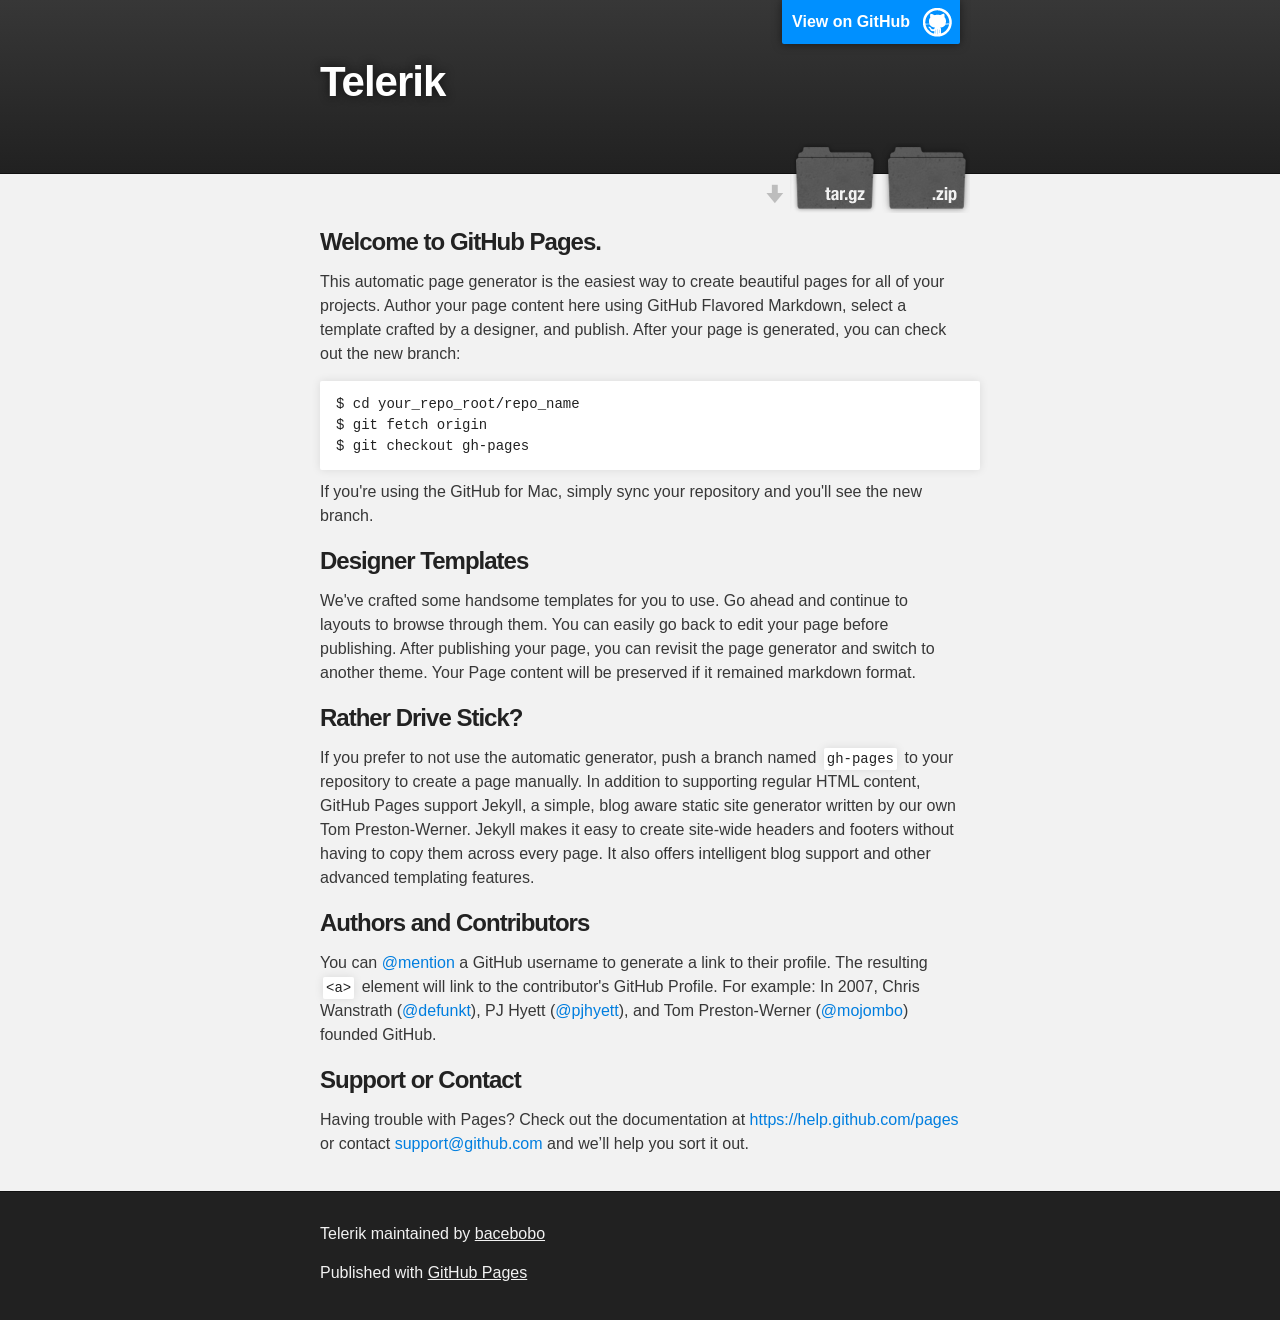
<file: index.html>
<!DOCTYPE html>
<html>

  <head>
    <meta charset='utf-8'>
    <meta http-equiv="X-UA-Compatible" content="chrome=1">
    <meta name="description" content="Telerik : ">

    <link rel="stylesheet" type="text/css" media="screen" href="stylesheets/stylesheet.css">

    <title>Telerik</title>
  </head>

  <body>

    <!-- HEADER -->
    <div id="header_wrap" class="outer">
        <header class="inner">
          <a id="forkme_banner" href="https://github.com/bacebobo/telerik">View on GitHub</a>

          <h1 id="project_title">Telerik</h1>
          <h2 id="project_tagline"></h2>

            <section id="downloads">
              <a class="zip_download_link" href="https://github.com/bacebobo/telerik/zipball/master">Download this project as a .zip file</a>
              <a class="tar_download_link" href="https://github.com/bacebobo/telerik/tarball/master">Download this project as a tar.gz file</a>
            </section>
        </header>
    </div>

    <!-- MAIN CONTENT -->
    <div id="main_content_wrap" class="outer">
      <section id="main_content" class="inner">
        <h3>
<a id="welcome-to-github-pages" class="anchor" href="#welcome-to-github-pages" aria-hidden="true"><span class="octicon octicon-link"></span></a>Welcome to GitHub Pages.</h3>

<p>This automatic page generator is the easiest way to create beautiful pages for all of your projects. Author your page content here using GitHub Flavored Markdown, select a template crafted by a designer, and publish. After your page is generated, you can check out the new branch:</p>

<pre><code>$ cd your_repo_root/repo_name
$ git fetch origin
$ git checkout gh-pages
</code></pre>

<p>If you're using the GitHub for Mac, simply sync your repository and you'll see the new branch.</p>

<h3>
<a id="designer-templates" class="anchor" href="#designer-templates" aria-hidden="true"><span class="octicon octicon-link"></span></a>Designer Templates</h3>

<p>We've crafted some handsome templates for you to use. Go ahead and continue to layouts to browse through them. You can easily go back to edit your page before publishing. After publishing your page, you can revisit the page generator and switch to another theme. Your Page content will be preserved if it remained markdown format.</p>

<h3>
<a id="rather-drive-stick" class="anchor" href="#rather-drive-stick" aria-hidden="true"><span class="octicon octicon-link"></span></a>Rather Drive Stick?</h3>

<p>If you prefer to not use the automatic generator, push a branch named <code>gh-pages</code> to your repository to create a page manually. In addition to supporting regular HTML content, GitHub Pages support Jekyll, a simple, blog aware static site generator written by our own Tom Preston-Werner. Jekyll makes it easy to create site-wide headers and footers without having to copy them across every page. It also offers intelligent blog support and other advanced templating features.</p>

<h3>
<a id="authors-and-contributors" class="anchor" href="#authors-and-contributors" aria-hidden="true"><span class="octicon octicon-link"></span></a>Authors and Contributors</h3>

<p>You can <a href="https://github.com/blog/821" class="user-mention">@mention</a> a GitHub username to generate a link to their profile. The resulting <code>&lt;a&gt;</code> element will link to the contributor's GitHub Profile. For example: In 2007, Chris Wanstrath (<a href="https://github.com/defunkt" class="user-mention">@defunkt</a>), PJ Hyett (<a href="https://github.com/pjhyett" class="user-mention">@pjhyett</a>), and Tom Preston-Werner (<a href="https://github.com/mojombo" class="user-mention">@mojombo</a>) founded GitHub.</p>

<h3>
<a id="support-or-contact" class="anchor" href="#support-or-contact" aria-hidden="true"><span class="octicon octicon-link"></span></a>Support or Contact</h3>

<p>Having trouble with Pages? Check out the documentation at <a href="https://help.github.com/pages">https://help.github.com/pages</a> or contact <a href="mailto:support@github.com">support@github.com</a> and we’ll help you sort it out.</p>
      </section>
    </div>

    <!-- FOOTER  -->
    <div id="footer_wrap" class="outer">
      <footer class="inner">
        <p class="copyright">Telerik maintained by <a href="https://github.com/bacebobo">bacebobo</a></p>
        <p>Published with <a href="https://pages.github.com">GitHub Pages</a></p>
      </footer>
    </div>

    

  </body>
</html>
</file>
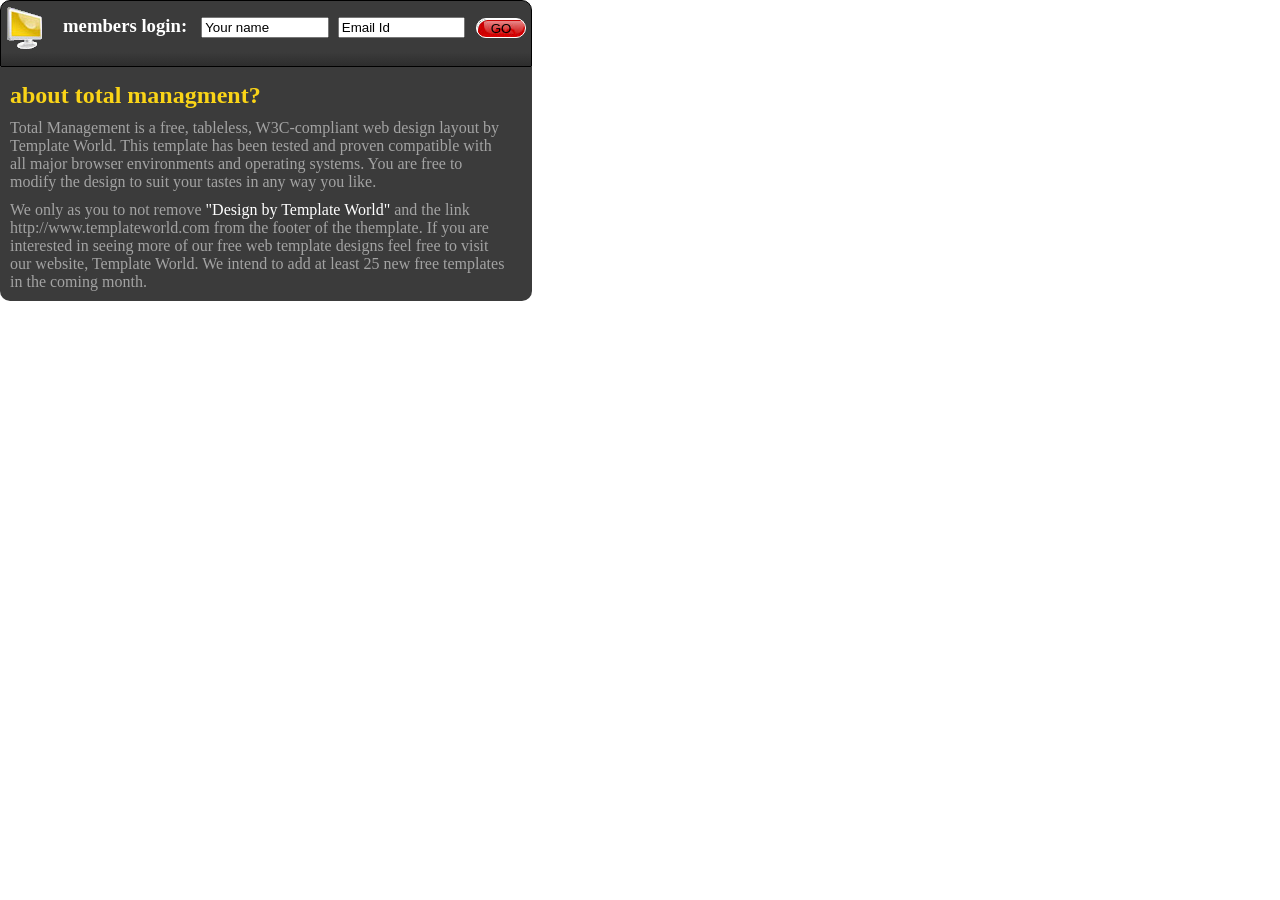
<file: css3/problem3/index.html>
<!DOCTYPE html>
<html>
<head lang="en">
    <meta charset="UTF-8">
    <title>Members Login</title>
    <link rel="stylesheet" type="text/css" href="style.css" />
</head>
<body>
    <header>
        <img src="logo.png"/>
        <h3> members login:</h3>
        <input id="nameUser" type="text" value="Your name" />
        <input id="emailUser" type="email" value="Email Id"/>
        <button> GO </button>
    </header>

    <main>
    <h2>
        about total managment?
    </h2>
    <p>
        Total Management is a free, tableless, W3C-compliant web design layout by Template World.
        This template has been tested and proven compatible with all major browser environments and operating systems.
        You are free to modify the design to suit your tastes in any way you like.
    </p>

    <p>
        We only as you to not remove <span>"Design by Template World"</span> and the link <a href="#">http://www.templateworld.com</a> from the footer of the themplate.
        If you are interested in seeing more of our free web template designs feel free to visit our website, Template World.
        We intend to add at least 25 new free templates in the coming month.
    </p>

</main>
</body>
</html>
</file>
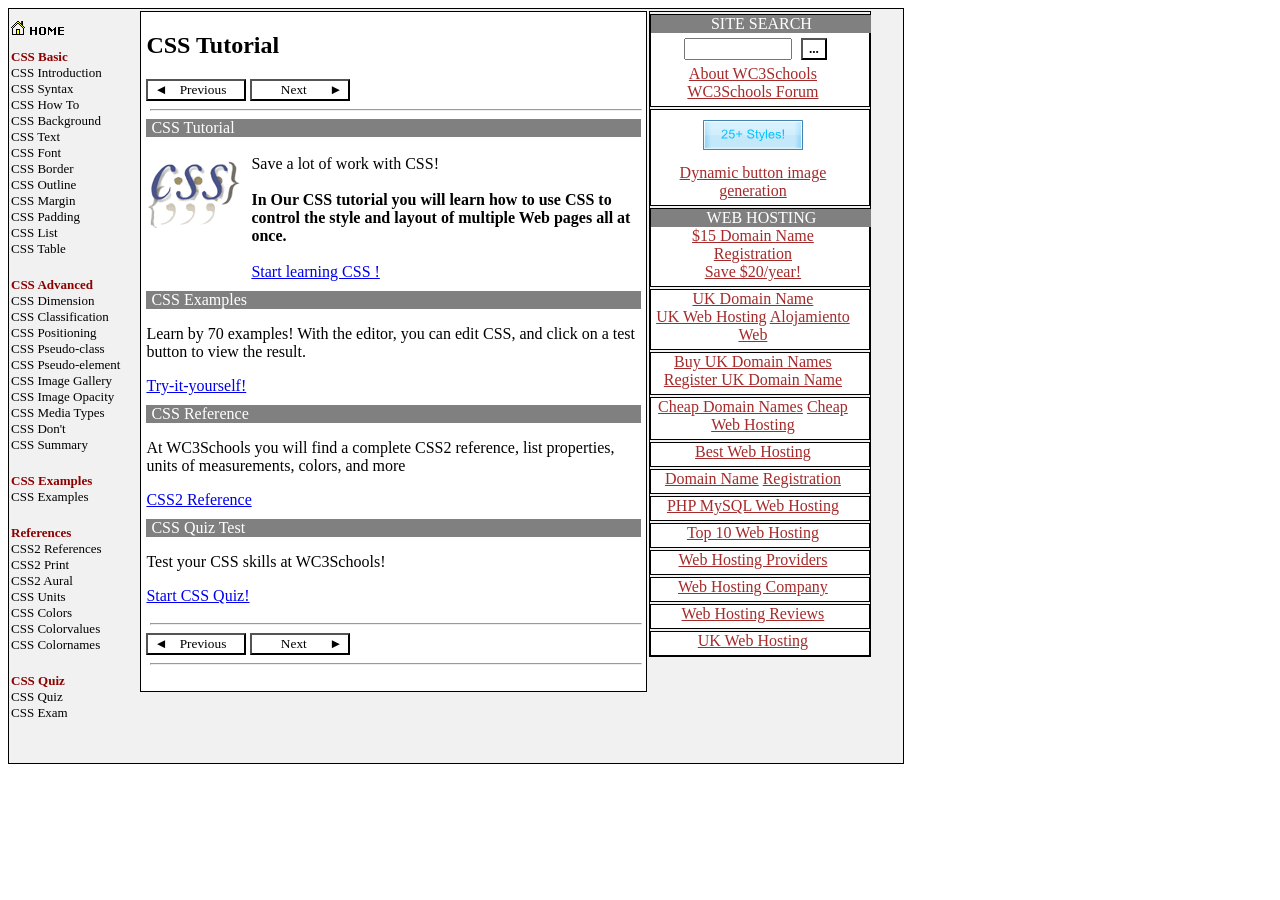
<file: css3/problem4/Index.html>
<!DOCTYPE html>
<html>
<head lang="en">
    <meta charset="UTF-8">
    <title>CSS Tutorial</title>
    <link rel="stylesheet" type="text/css" href="style.css" />
</head>
<body>
<div>
    <nav>
        <!-- Зная че можеше да ги направя и като линкове листовете, но се сетих късно. -->
        <img src="home.png">
        <ul>
            <li>CSS Basic</li>
            <li>CSS Introduction</li>
            <li>CSS Syntax</li>
            <li>CSS How To</li>
            <li>CSS Background</li>
            <li>CSS Text</li>
            <li>CSS Font</li>
            <li>CSS Border</li>
            <li>CSS Outline</li>
            <li>CSS Margin</li>
            <li>CSS Padding</li>
            <li>CSS List</li>
            <li>CSS Table</li>
        </ul>
        <ul>
            <li>CSS Advanced</li>
            <li>CSS Dimension</li>
            <li>CSS Classification</li>
            <li>CSS Positioning</li>
            <li>CSS Pseudo-class</li>
            <li>CSS Pseudo-element</li>
            <li>CSS Image Gallery</li>
            <li>CSS Image Opacity</li>
            <li>CSS Media Types</li>
            <li>CSS Don't</li>
            <li>CSS Summary</li>
        </ul>
        <ul>
            <li>CSS Examples</li>
            <li>CSS Examples</li>
        </ul>
        <ul>
            <li>References</li>
            <li>CSS2 References</li>
            <li>CSS2 Print</li>
            <li>CSS2 Aural</li>
            <li>CSS Units</li>
            <li>CSS Colors</li>
            <li>CSS Colorvalues</li>
            <li>CSS Colornames</li>
        </ul>
        <ul>
            <li>CSS Quiz</li>
            <li>CSS Quiz</li>
            <li>CSS Exam</li>
        </ul>
    </nav>

    <main>
        <header>
            <h2>CSS Tutorial</h2>
        </header>
    <section><button><span class="leftArrow">◄</span>Previous</button>
        <button><span class="rightArrow">►</span>Next</button> </section>
        <hr>
        <section>
            <header> <div class="title">CSS Tutorial</div> </header>
            <article>
            <img src="cssImage.png" />
                <br>
            <div> Save a lot of work with CSS!</div>
            <br>
            <div class="divBold"> In Our CSS tutorial you will learn how to use
                CSS to control the style and layout of multiple
                Web pages all at once.</div>
                <br>
            <a href="#"> Start learning CSS !</a>
        </article>
            <header> <div class="title"> CSS Examples</div> </header>
            <article>
            <p>Learn by 70 examples! With the editor, you can edit CSS,
                and click on a test button to view the result.</p>
            <a href="#"> Try-it-yourself!</a>
        </article>
            <header><div class="title"> CSS Reference</div></header>
            <article>
            <p>At WC3Schools you will find a complete
            CSS2 reference, list properties, units of measurements, colors, and more</p>
            <a href="#"> CSS2 Reference</a>
        </article>
            <header> <div class="title"> CSS Quiz Test</div> </header>
            <article>
            <p>Test your CSS skills at WC3Schools!</p>
            <a href="#"> Start CSS Quiz!</a>
        </article>
    </section>
        <hr>
    <section>
        <button><span class="leftArrow">◄</span>Previous</button>
        <button><span class="rightArrow">►</span>Next</button>
    </section>
        <hr>
    <br>
    </main>
<aside>
        <article>
            <header> SITE SEARCH </header>
            <input type="text" > <button> ... </button>
            <br>
            <a href="#"> About WC3Schools</a>
            <a href="#">WC3Schools Forum </a>
        </article>
    </section>
    <article>
        <img src="styles.png">
        <br>
        <a href="#"> Dynamic button image generation</a>
    </article>
    <article>
        <header> WEB HOSTING </header>
        <a href="#">$15 Domain Name </a>
        <a href="#"> Registration</a>
        <br>
        <a href="#"> Save $20/year!</a>
    </article>
    <article>
        <a href="#">UK Domain Name</a>
        <br>
        <a href="#">UK Web Hosting</a>
        <a href="#">Alojamiento Web</a>
    </article>
    <article>
        <a href="#">Buy UK Domain Names</a>
        <br>
        <a href="#">Register UK Domain Name </a>
    </article>
    <article>
        <a href="#">Cheap Domain Names</a>
        <a href="#">Cheap Web Hosting</a>
    </article>
    <article>
        <a href="#"> Best Web Hosting</a>
    </article>
    <article>
        <a href="#">Domain Name</a>
        <a href="#">Registration</a>
    </article>
    <article>
        <a href="#">PHP MySQL Web Hosting</a>
    </article>
    <article>
        <a href="#">Top 10 Web Hosting</a>
    </article>
    <article>
        <a href="#">Web Hosting Providers</a>
    </article>
    <article>
        <a href="#">Web Hosting Company</a>
    </article>
    <article>
        <a href="#">Web Hosting Reviews</a>
    </article>
    <article>
        <a href="#">UK Web Hosting </a>
    </article>
</aside>
</div>
</body>
</html>
</file>
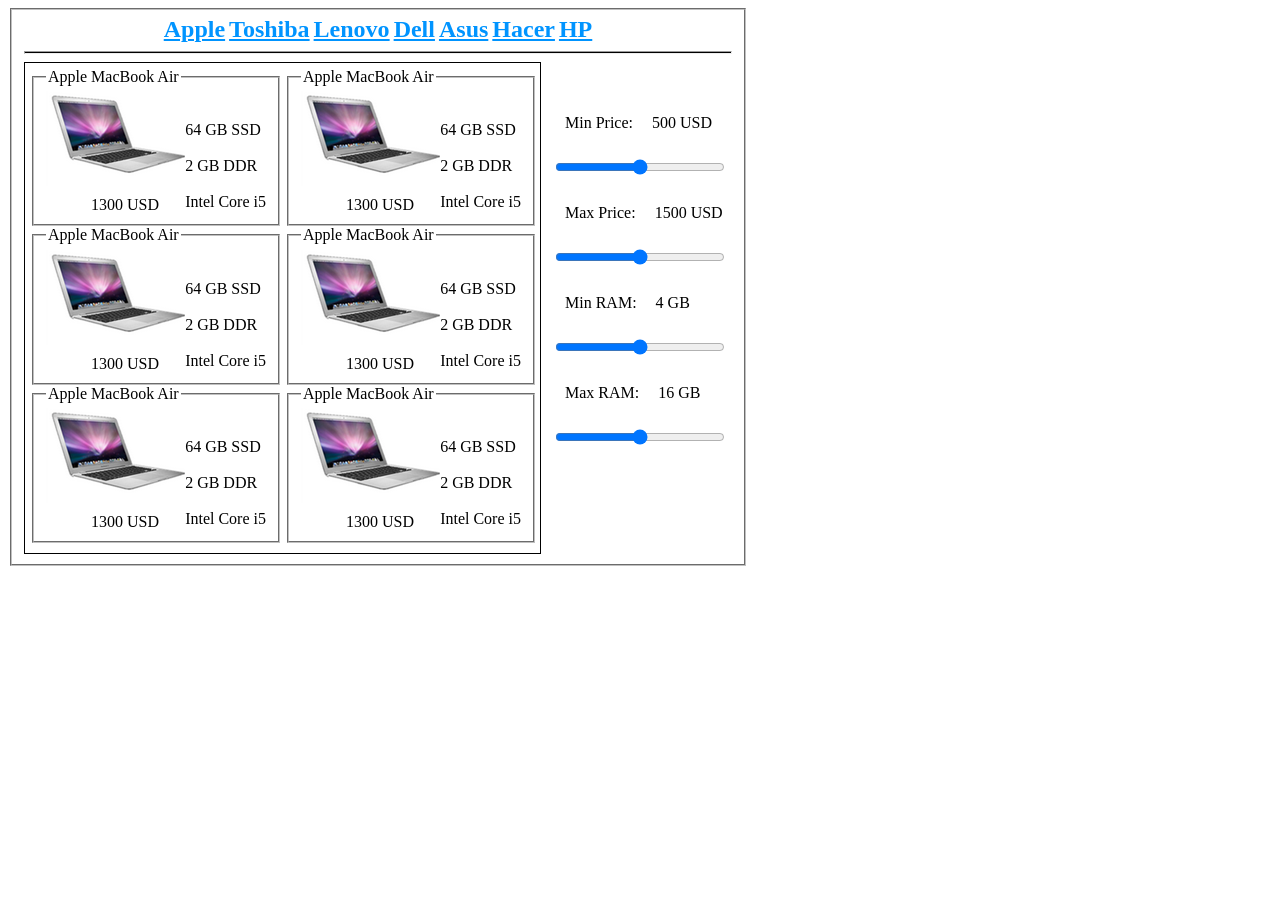
<file: css3/problem5/index.html>
<!DOCTYPE html>
<html>
<head lang="en">
    <meta charset="UTF-8">
    <title>Laptop Store</title>
    <link rel="stylesheet" type="text/css" href="style.css" />
</head>
<body>
<article>
    <fieldset>
           <header>
               <h2><a href="">Apple</a></h2>

               <h2><a href="">Toshiba</a></h2>

               <h2><a href="">Lenovo</a></h2>

               <h2><a href="">Dell</a></h2>

               <h2><a href="">Asus</a></h2>

               <h2><a href="">Hacer</a></h2>

               <h2><a href="">HP</a></h2>
           </header>
           <hr>
        <section class="main">
            <section class="left">
                <fieldset>
                    <legend> Apple MacBook Air</legend>
                    <img src="macbook.png">
                    <div class="laptopPrice"> 1300 USD</div>
                    <div class="text">
                        64 GB SSD
                        <br>
                        <br>
                        2 GB DDR
                        <br>
                        <br>
                        Intel Core i5
                    </div>
                </fieldset>
                <fieldset>
                    <legend> Apple MacBook Air</legend>
                    <img src="macbook.png">
                    <div class="laptopPrice"> 1300 USD</div>
                    <div class="text">
                        64 GB SSD
                        <br>
                        <br>
                        2 GB DDR
                        <br>
                        <br>
                        Intel Core i5
                    </div>
                </fieldset>
                <fieldset>
                    <legend> Apple MacBook Air</legend>
                    <img src="macbook.png">
                    <div class="laptopPrice"> 1300 USD</div>
                    <div class="text">
                        64 GB SSD
                        <br>
                        <br>
                        2 GB DDR
                        <br>
                        <br>
                        Intel Core i5
                    </div>
                </fieldset>
            </section>
            <section class="middle">
                <fieldset>
                    <legend> Apple MacBook Air</legend>
                    <img src="macbook.png">
                    <div class="laptopPrice"> 1300 USD</div>
                    <div class="text">
                        64 GB SSD
                        <br>
                        <br>
                        2 GB DDR
                        <br>
                        <br>
                        Intel Core i5
                    </div>
                </fieldset>
                <fieldset>
                    <legend> Apple MacBook Air</legend>
                    <img src="macbook.png">
                    <div class="laptopPrice"> 1300 USD</div>
                    <div class="text">
                        64 GB SSD
                        <br>
                        <br>
                        2 GB DDR
                        <br>
                        <br>
                        Intel Core i5
                    </div>
                </fieldset>
                <fieldset>
                    <legend> Apple MacBook Air</legend>
                    <img src="macbook.png">
                    <div class="laptopPrice"> 1300 USD</div>
                    <div class="text">
                        64 GB SSD
                        <br>
                        <br>
                        2 GB DDR
                        <br>
                        <br>
                        Intel Core i5
                    </div>
                </fieldset>
            </section>
        </section>
        <section class="right">
            <label> Min Price:</label> <span> 500 USD </span>
          <div> <input class="firstRange" type="range" /> </div>
            <label> Max Price:</label> <span> 1500 USD </span>
            <div> <input class="secondRange" type="range" /> </div>
            <label> Min RAM:</label> <span> 4 GB </span>
            <div> <input class="thirdRange" type="range" /> </div>
            <label> Max RAM:</label>  <span> 16 GB </span>
            <div> <input class="forthRange" type="range" /> </div>
        </section>

    </fieldset>
</article>
</body>
</html>
</file>
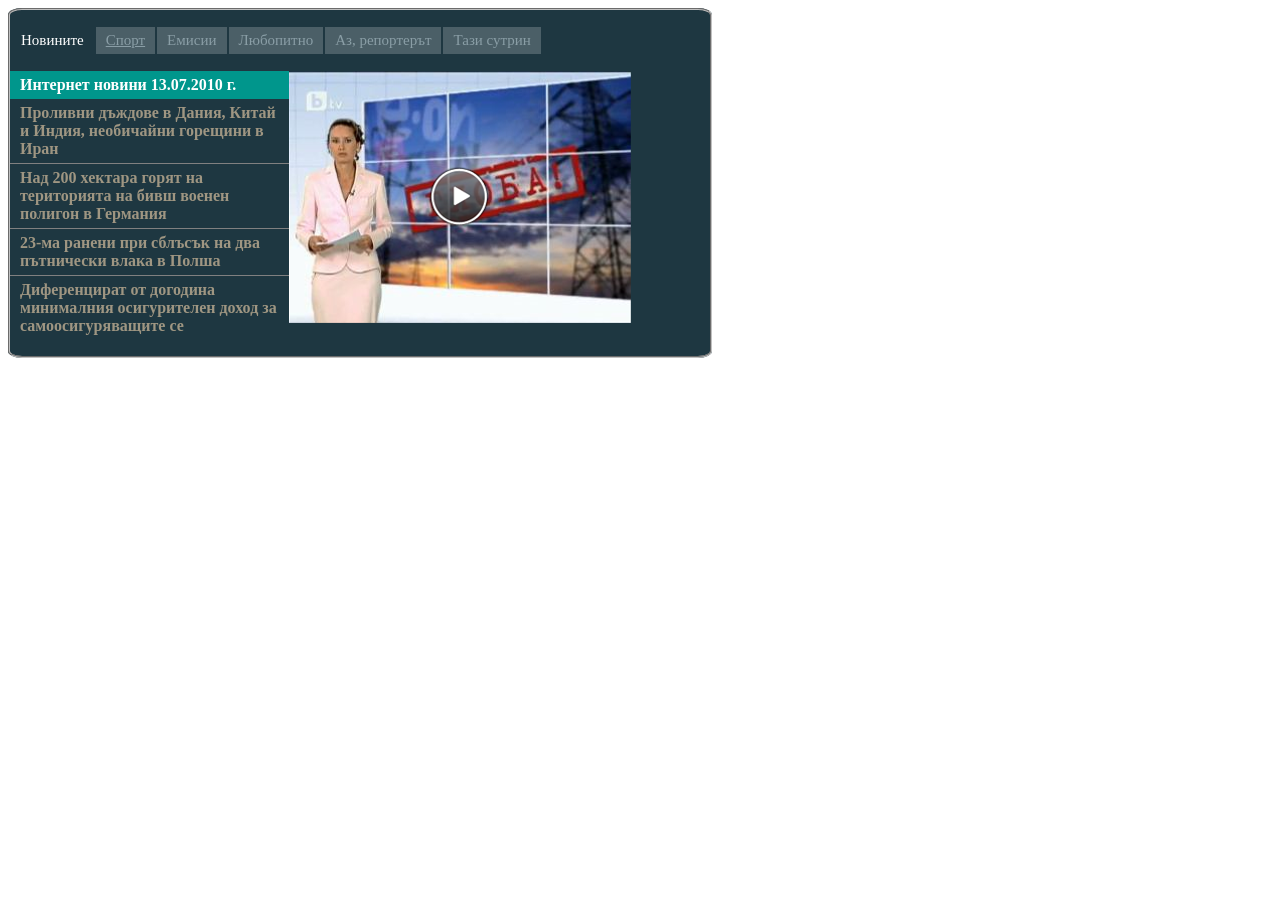
<file: css3/problem6/index.html>
<!DOCTYPE html>
<html>
<head lang="en">
    <meta charset="UTF-8">
    <title> News site</title>
    <link rel="stylesheet" type="text/css" href="style.css" />
</head>
<body>
<fieldset>
    <header>
        <nav>
            <ul>
                <li><a href="">Новините</a></li>
                <li><a href="">Спорт</a></li>
                <li><a href="">Емисии</a></li>
                <li><a href="">Любопитно</a></li>
                <li><a href="">Аз, репортерът</a></li>
                <li><a href="">Тази сутрин</a></li>
            </ul>
        </nav>
    </header>
    <section>
        <nav>
            <ul>
                <li>Интернет новини 13.07.2010 г.</li>
                <li>Проливни дъждове в Дания, Китай и Индия, необичайни горещини в Иран</li>
                <li>Над 200 хектара горят на територията на бивш военен полигон в Германия</li>
                <li>23-ма ранени при сблъсък на два пътнически влака в Полша</li>
                <li>Диференцират от догодина минималния осигурителен доход за самоосигуряващите се</li>
            </ul>
        </nav>
    </section>
    <section>
        <img src="Screenshot_2.png" />
    </section>
</fieldset>

</body>
</html>
</file>
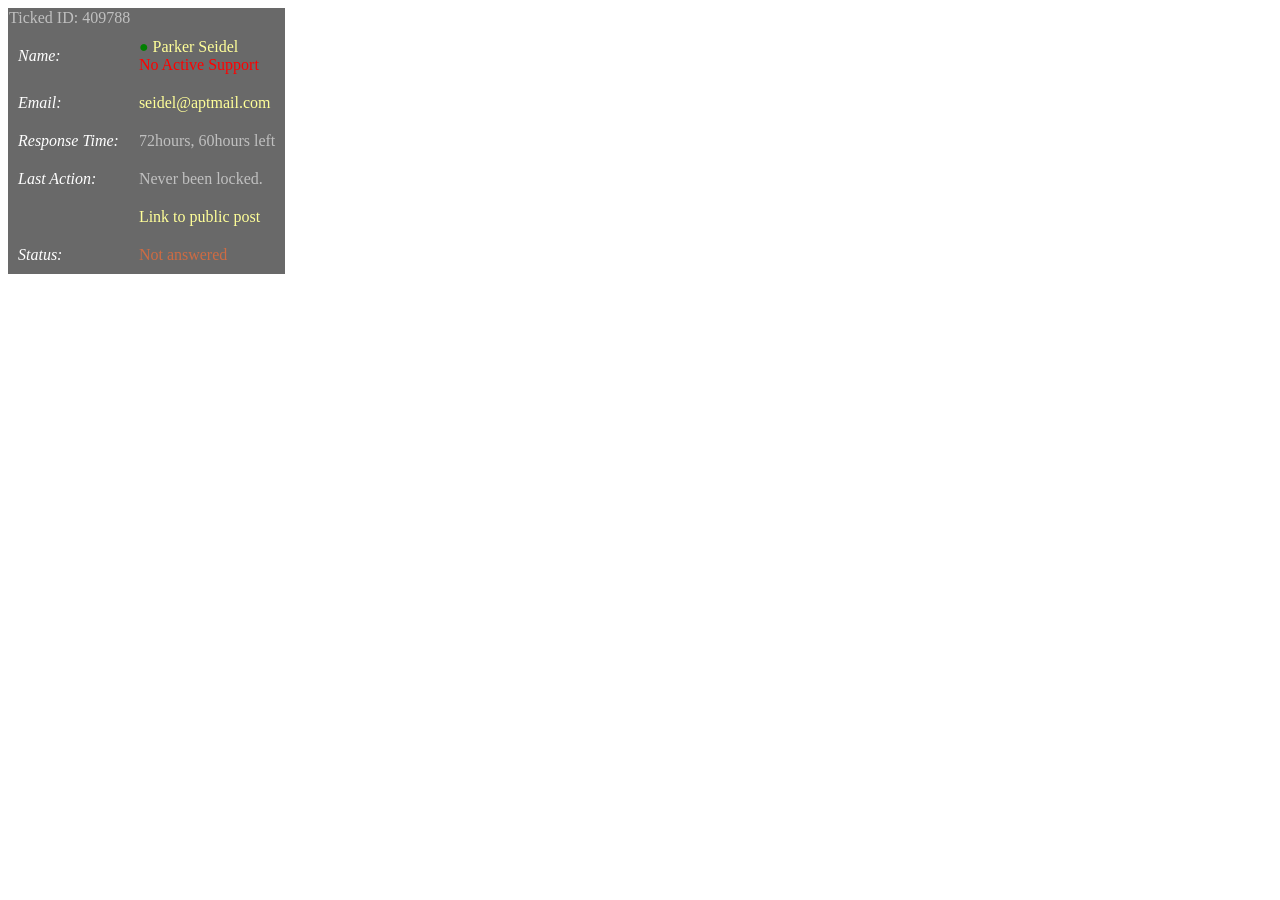
<file: css_ticket/ticket.html>
<!DOCTYPE html>
<html>
<head lang = "en">
    <meta charset = "UTF-8">
    <title> Ticket CSS </title>
    <link rel="stylesheet" href="ticket.css">
</head>
<body>

<table>
    <thead>
        <tr>
            <th colspan="2"> Ticked ID: 409788 </th>
        </tr>
    </thead>

    <tbody>
    <tr>
        <td> Name:  </td>
        <td> <span id="userStat">●</span> <a href="#"> Parker Seidel </a>
            <!-- За точката първо опитах с декорация на div
             обаче нещо не станаха нещата да ги съчетая на един ред заедно с линка и затова направо
             копирах една точка и я сложих. Разгледах и Symbols в HTML, но не видях нищо подобно да има.
             -->
            <br>
            <span id="support"> No Active Support </span>
        </td>
    </tr>
    <tr>
        <td> Email: </td>
        <td> <a href="#"> seidel@aptmail.com</a>  </td>
    </tr>
    <tr>
        <td> Response Time: </td>
        <td class="grey"> 72hours, 60hours left</td>
    </tr>
    <tr>
        <td> Last Action: </td>
        <td class="grey"> Never been locked. </td>
    </tr>
    <tr>
        <td></td>
        <td id="link"> <a href="#"> Link to public post </a> </td>
    </tr>
    <tr>
        <td> Status: </td>
        <td id="statusAnswer"> Not answered </td>
    </tr>
    </tbody>
</table>

</body>
</html>
</file>
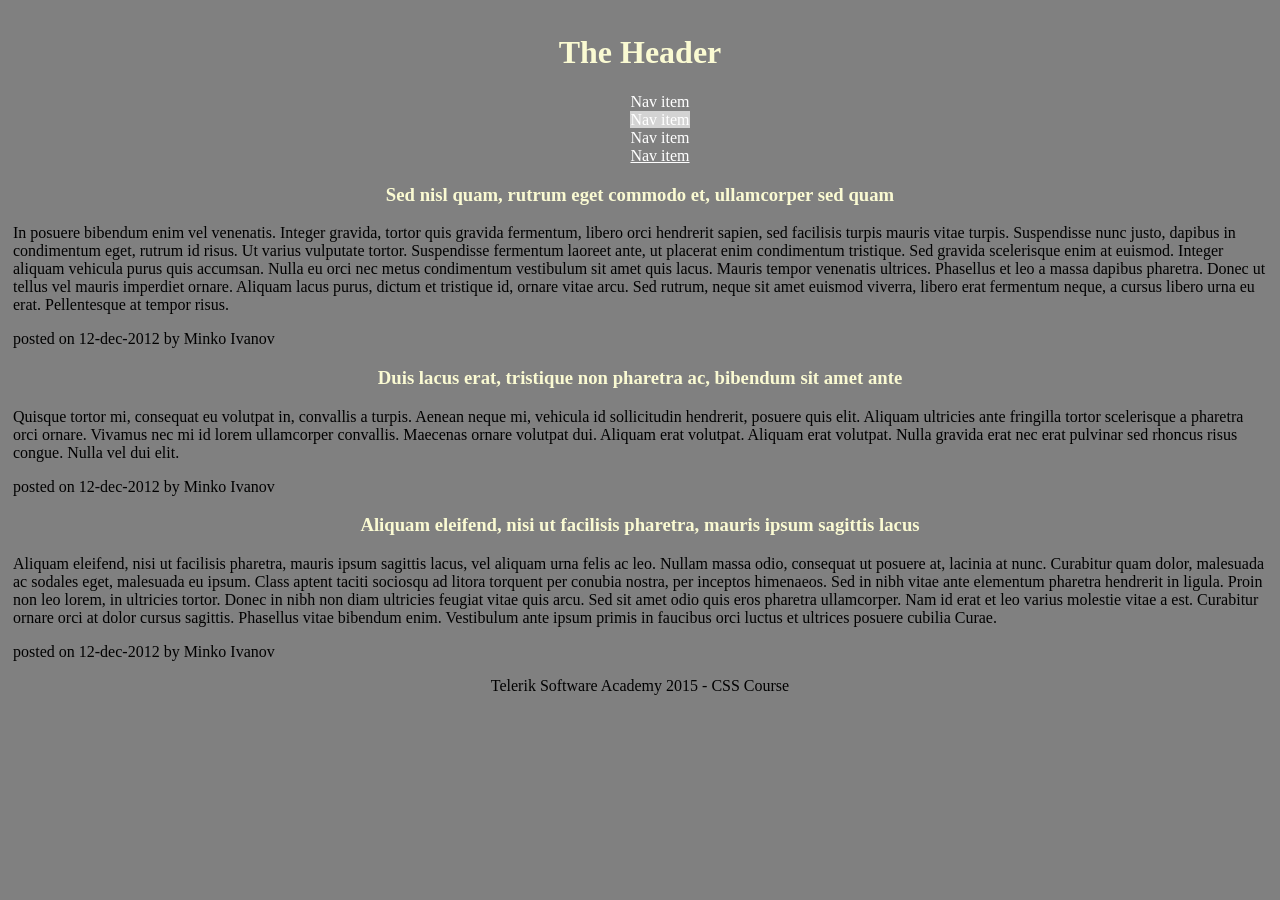
<file: forum_post/forum_post.html>
<!DOCTYPE html>
<html xmlns="http://www.w3.org/1999/xhtml">
<head>
    <title>Telerik Software Academy 2012 CSS Course</title>
    <link rel="stylesheet" type="text/css" href="style.css">
</head>
<body>
<header>
    <h1>The Header</h1>
    <nav>
        <ul>
            <li>
                <a href="#">Nav item</a>
            </li>
            <li>
                <a href="#" class="current">Nav item</a>
            </li>
            <li>
                <a href="#">Nav item</a>
            </li>
            <li>
                <a href="#">Nav item</a>
            </li>
        </ul>
    </nav>
</header>
<section>
    <article>
        <header>
            <h1>Sed nisl quam, rutrum eget commodo et, ullamcorper sed quam</h1>
        </header>
        <p>In posuere bibendum enim vel venenatis. Integer gravida, tortor quis gravida fermentum, libero orci hendrerit sapien, sed facilisis turpis mauris vitae turpis. Suspendisse nunc justo, dapibus in condimentum eget, rutrum id risus. Ut varius vulputate tortor. Suspendisse fermentum laoreet ante, ut placerat enim condimentum tristique. Sed gravida scelerisque enim at euismod. Integer aliquam vehicula purus quis accumsan. Nulla eu orci nec metus condimentum vestibulum sit amet quis lacus. Mauris tempor venenatis ultrices. Phasellus et leo a massa dapibus pharetra. Donec ut tellus vel mauris imperdiet ornare. Aliquam lacus purus, dictum et tristique id, ornare vitae arcu. Sed rutrum, neque sit amet euismod viverra, libero erat fermentum neque, a cursus libero urna eu erat. Pellentesque at tempor risus.</p>
        <footer>
            <p>posted on 12-dec-2012 by <a href="#">Minko Ivanov</a></p>
        </footer>
    </article>
    <article>
        <header>
            <h1>Duis lacus erat, tristique non pharetra ac, bibendum sit amet ante</h1>
        </header>
        <p>Quisque tortor mi, consequat eu volutpat in, convallis a turpis. Aenean neque mi, vehicula id sollicitudin hendrerit, posuere quis elit. Aliquam ultricies ante fringilla tortor scelerisque a pharetra orci ornare. Vivamus nec mi id lorem ullamcorper convallis. Maecenas ornare volutpat dui. Aliquam erat volutpat. Aliquam erat volutpat. Nulla gravida erat nec erat pulvinar sed rhoncus risus congue. Nulla vel dui elit.</p>
        <footer>
            <p>posted on 12-dec-2012 by <a href="#">Minko Ivanov</a></p>
        </footer>
    </article>
    <article>
        <header>
            <h1>Aliquam eleifend, nisi ut facilisis pharetra, mauris ipsum sagittis lacus</h1>
        </header>
        <p>Aliquam eleifend, nisi ut facilisis pharetra, mauris ipsum sagittis lacus, vel aliquam urna felis ac leo. Nullam massa odio, consequat ut posuere at, lacinia at nunc. Curabitur quam dolor, malesuada ac sodales eget, malesuada eu ipsum. Class aptent taciti sociosqu ad litora torquent per conubia nostra, per inceptos himenaeos. Sed in nibh vitae ante elementum pharetra hendrerit in ligula. Proin non leo lorem, in ultricies tortor. Donec in nibh non diam ultricies feugiat vitae quis arcu. Sed sit amet odio quis eros pharetra ullamcorper. Nam id erat et leo varius molestie vitae a est. Curabitur ornare orci at dolor cursus sagittis. Phasellus vitae bibendum enim. Vestibulum ante ipsum primis in faucibus orci luctus et ultrices posuere cubilia Curae.</p>
        <footer>
            <p>posted on 12-dec-2012 by <a href="#">Minko Ivanov</a></p>
        </footer>
    </article>
</section>
<footer>Telerik Software Academy 2015 - CSS Course</footer>
</body>
</html>
</file>
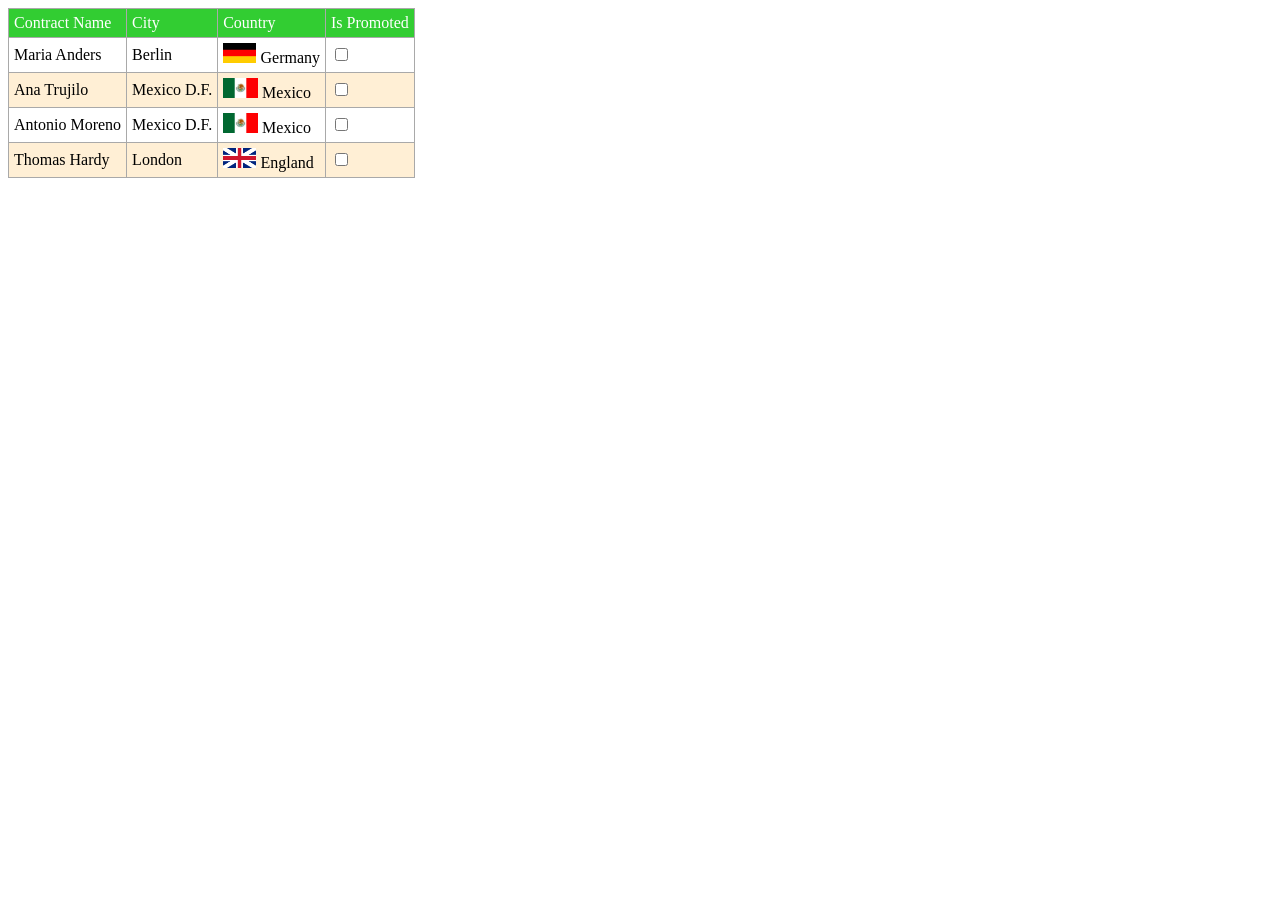
<file: international_employees/international_em_html.html>
<!DOCTYPE html>
<html>
<head lang="en">
    <meta charset="UTF-8">
    <title>Internatinal Emoloyees</title>
    <link rel="stylesheet" href="style.css">
</head>
<body>
<table>
    <thead>
    <tr>
        <td> Contract Name </td>
        <td> City </td>
        <td> Country </td>
        <td> Is Promoted </td>
    </tr>
    </thead>
    <tbody>
    <tr>
        <td><label for="checkboxn1"> Maria Anders </label></td>
        <td> Berlin </td>
        <td> <img src="de.png"/> Germany</td>
        <td> <input id="checkboxn1" type="checkbox"> </td>
    </tr>
    <tr>
        <td><label for="checkboxn2"> Ana Trujilo </label></td>
        <td> Mexico D.F.</td>
        <td> <img src="mexi.jpg"/> Mexico </td>
        <td> <input id="checkboxn2" type="checkbox"> </td>
    </tr>
    <tr>
        <td><label for="checkboxn3"> Antonio Moreno </label></td>
        <td> Mexico D.F.</td>
        <td><img src="mexi.jpg"/> Mexico</td>
        <td><input id="checkboxn3" type="checkbox"> </td>
    </tr>
    <tr>
        <td><label for="checkboxn4"> Thomas Hardy </label></td>
        <td> London </td>
        <td><img src="uk.png"/> England </td>
        <td> <input id="checkboxn4" type="checkbox"> </td>
    </tr>
    </tbody>

</table>
</body>
</html>
</file>
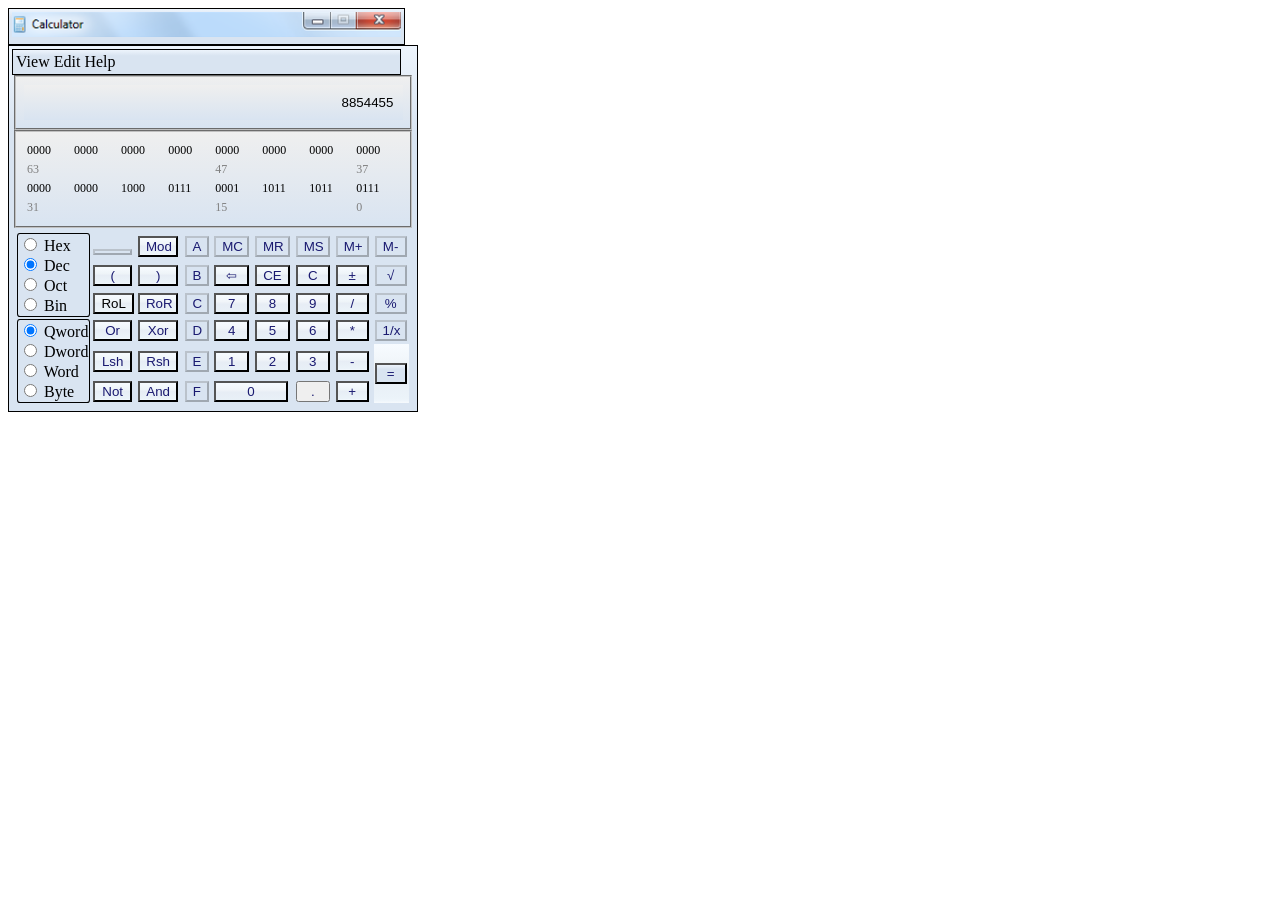
<file: css2/calculator/calculator1.html>
<!DOCTYPE html>
<html>
<head lang="en">
    <meta charset="UTF-8">
    <title>Calculator</title>
    <link rel="stylesheet" type="text/css" href="style.css"/>
</head>
<body>
<main>
    <article>
        <table>
            <tr>
                <td id="tdwidth"> <img src="Untitled.png" </td>
            </tr>
            </table>
           <table>
            <tr>
                <td colspan="2">
                    <nav>
                        <table>

                            <tr>
                                <td> <span><a href="#">View</a>  </span> <span> <a href="#"> Edit</a></span> <span><a href="#"> Help </a></span></td>
                            </tr>

                    </table>
                    </nav>
                    <fieldset>
                        <input type="text" value="8854455" />
                    </fieldset>
                    <fieldset>
                        <table id="numbers">
                            <tr>
                                <td>0000</td>
                                <td>0000</td>
                                <td>0000</td>
                                <td>0000</td>
                                <td>0000</td>
                                <td>0000</td>
                                <td>0000</td>
                                <td>0000</td>
                            </tr>
                            <tr>
                                <td colspan="4">63</td>
                                <td colspan="3">  47</td>
                                <td> 37 </td>
                            </tr>
                            <tr>
                                <td> 0000</td>
                                <td> 0000</td>
                                <td>1000</td>
                                <td>0111</td>
                                <td>0001</td>
                                <td>1011</td>
                                <td>1011</td>
                                <td>0111</td>
                            </tr>
                            <tr>
                                <td colspan="4">31</td>
                                <td colspan="3">  15</td>
                                <td> 0 </td>
                            </tr>
                        </table>
                    </fieldset>
                    <table>
                        <tr>
                            <td>
                                <table>
                                    <tr class="choice">
                                        <td rowspan="3" colspan="2">
                                            <span><input id="hex" type="radio" /> </span>
                                            <span> <label for="hex"> Hex </label> </span>
                                            <div> <span> <input id="dec" type="radio" checked="checked" /> </span>
                                                <span> <label for="dec"> Dec </label> </span> </div>
                                            <div> <span><input id="oct" type="radio" /> </span>
                                                <span> <label for="oct"> Oct</label> </span> </div>
                                            <div> <span><input id="bin" type="radio" /> </span>
                                                <span> <label for="bin"> Bin </label> </span> </div>
                                        </td>


                                        <td>  <button disabled class="result"> </button> </td>
                                        <td><button class="whiteblue"> Mod </button> </td>
                                        <td><button disabled> A </button> </td>
                                        <td><button disabled> MC</button> </td>
                                        <td><button disabled> MR </button> </td>
                                        <td><button disabled> MS </button> </td>
                                        <td><button disabled> M+ </button> </td>
                                        <td><button disabled> M- </button> </td>

                                    </tr>
                                    <tr>
                                        <td><button class="whiteblue" > ( </button> </td>
                                        <td><button class="whiteblue"> ) </button> </td>
                                        <td><button disabled> B </button></td>
                                        <td id="arrow"><button class="whiteblue"> &#8678; </button> </td>
                                        <td>  <button class="whiteblue"> CE </button> </td>
                                        <td> <button class="whiteblue"> C </button> </td>
                                        <td> <button class="whiteblue"> ± </button>  </td>
                                        <td> <button disabled> √ </button> </td>

                                    </tr>
                                    <tr>
                                        <td><input type="button" value="RoL" class="whiteblue"></td>
                                        <td><button class="whiteblue"> RoR </button></td>
                                        <td><button disabled > C </button></td>
                                        <td><button class="numbers"> 7 </button></td>
                                        <td><button class="numbers"> 8 </button></td>
                                        <td><button class="numbers"> 9 </button></td>
                                        <td><button class="whiteblue"> / </button> </td>
                                        <td> <button disabled> % </button>   </td>

                                    </tr>
                                    <tr class="choice">
                                        <td rowspan="3" colspan="2">
                                            <span><input id="qword" type="radio" checked="checked"/> </span>
                                            <span> <label for="qword"> Qword </label> </span>
                                            <div> <span><input id="dword" type="radio" /> </span>
                                                <span> <label for="dword"> Dword </label> </span> </div>
                                            <div> <span><input id="word" type="radio" /> </span>
                                                <span> <label for="word"> Word </label> </span> </div>
                                            <div> <span><input id="byte" type="radio" /> </span>
                                                <span> <label for="byte"> Byte </label> </span> </div>
                                        </td>
                                        <td><button class="whiteblue"> Or </button>  </td>
                                        <td><button class="whiteblue"> Xor </button>  </td>
                                        <td><button disabled> D  </button>  </td>
                                        <td><button class="numbers"> 4 </button>  </td>
                                        <td><button class="numbers"> 5 </button>  </td>
                                        <td><button class="numbers"> 6 </button>  </td>
                                        <td><button class="whiteblue"> * </button>  </td>
                                        <td> <button disabled> 1/x </button>  </td>

                                    </tr>
                                    <tr>
                                        <td><button class="whiteblue"> Lsh </button>  </td>
                                        <td><button class="whiteblue"> Rsh </button> </td>
                                        <td><button disabled> E </button> </td>
                                        <td><button class="numbers"> 1 </button> </td>
                                        <td><button class="numbers"> 2 </button> </td>
                                        <td><button class="numbers"> 3 </button> </td>
                                        <td><button class="whiteblue"> - </button> </td>
                                        <td rowspan="2" class="whiteblue"> <button class="result"> = </button>  </td>

                                    </tr>
                                    <tr>
                                        <td><button class="whiteblue"> Not </button> </td>
                                        <td><button class="whiteblue"> And </button> </td>
                                        <td><button disabled> F </button> </td>
                                        <td colspan="2"> <button class="numbers"> 0 </button> </td>
                                        <td><button> . </button> </td>
                                        <td><button class="whiteblue"> + </button> </td>

                                    </tr>
                                </table>
                            </td>
                        </tr>
                    </table>
                </td>
            </tr>
        </table>
    </article>
</main>

</body>
</html>
</file>
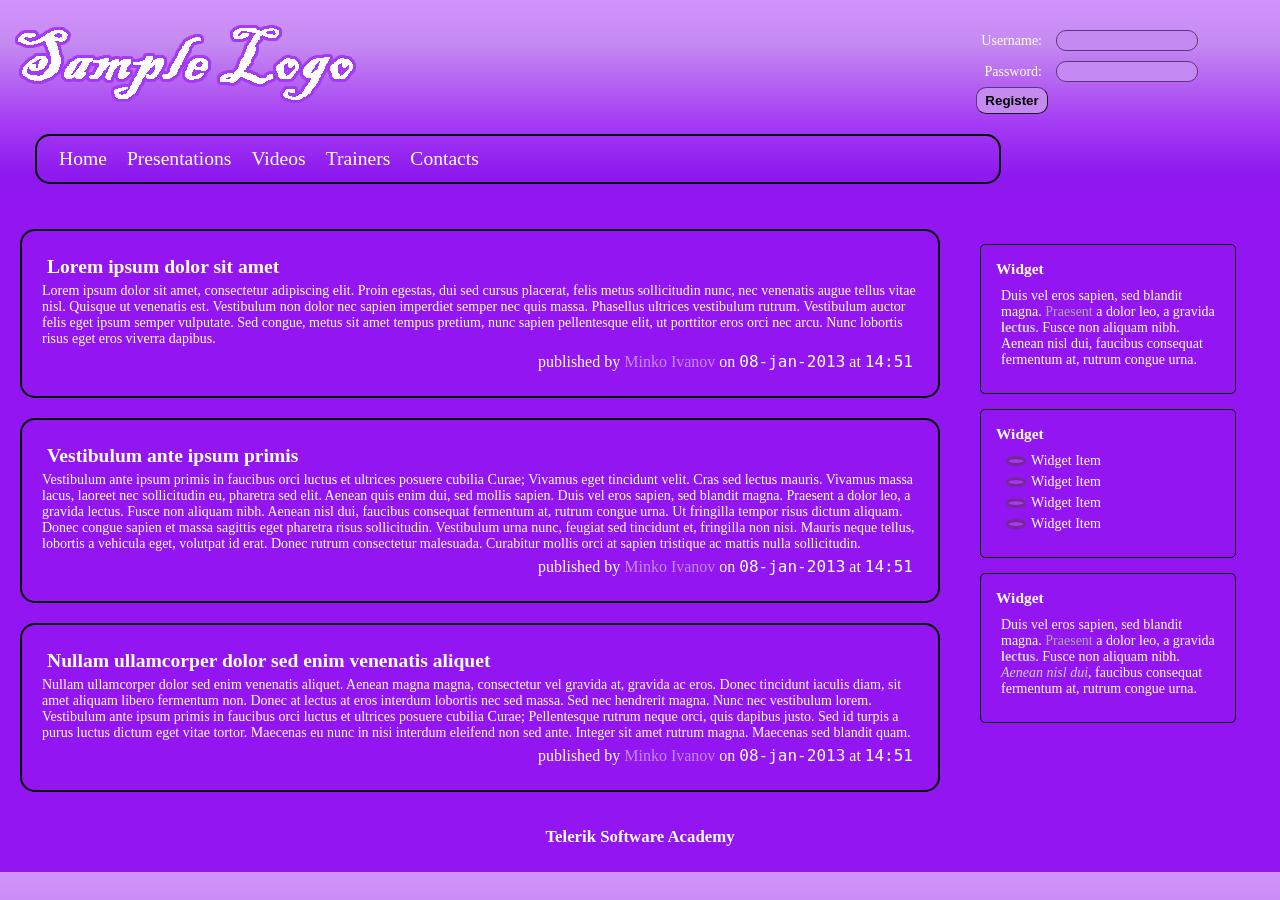
<file: css2/forum_post/forum_post.html>
<!DOCTYPE html>
<html>
<head lang="en">
    <meta charset="UTF-8">
    <title>Forum post</title>
    <link rel="stylesheet" type="text/css" href="style.css" />
</head>
<body>
<header>
    <div id="header-container">
        <div id="logo-container">
            <h1>
                <a href="#">
                    <img src="images/Sample_Logo.png" />
                </a>
            </h1>
        </div>
        <div id="reg-form-container">
            <form>
                <div>
                    <label for="tb-username">Username: </label>
                    <input type="text" id="tb-username" name="tb-username"/><br />
                    <label for="tb-password">Password: </label>
                    <input type="password" id="tb-password" name="tb-password"/>
                </div>
                <button id="btn-register">Register</button>
            </form>
        </div>
    </div>
    <nav>
        <ul id="main-nav-list"  class="nav-list">
            <li>
                <a href="#">Home</a>
            </li>
            <li>
                <a href="#">Presentations</a>
                <ul class="nav-list sub-nav-list">
                    <li class="selected">
                        <a href="#">Intro CSS Styling Course</a>
                    </li>
                    <li>
                        <a href="#">CSS Overview</a>
                    </li>
                    <li>
                        <a href="#">CSS Presentation</a>
                    </li>
                    <li>
                        <a href="#">CSS Display</a>
                    </li>
                    <li>
                        <a href="#">CSS Layout</a>
                    </li>
                    <li>
                        <a href="#">SASS</a>
                    </li>
                    <li>
                        <a href="#">LESS</a>
                    </li>
                </ul>
            </li>
            <li>
                <a href="#">Videos</a>
            </li>
            <li>
                <a href="#">Trainers</a>
            </li>
            <li>
                <a href="#">Contacts</a>
            </li>
        </ul>
    </nav>
</header>
<section>
    <article>
        <header>
            <h1>Lorem ipsum dolor sit amet</h1>
        </header>
        <p>Lorem ipsum dolor sit amet, consectetur adipiscing elit. Proin egestas, dui sed cursus placerat, felis metus sollicitudin nunc, nec venenatis augue tellus vitae nisl. Quisque ut venenatis est. Vestibulum non dolor nec sapien imperdiet semper nec quis massa. Phasellus ultrices vestibulum rutrum. Vestibulum auctor felis eget ipsum semper vulputate. Sed congue, metus sit amet tempus pretium, nunc sapien pellentesque elit, ut porttitor eros orci nec arcu. Nunc lobortis risus eget eros viverra dapibus.</p>
        <footer>
            <p>
                published by
                <a href="#">Minko Ivanov</a> on
                <time>08-jan-2013</time> at
                <time>14:51</time>
            </p>
        </footer>
    </article>
    <article>
        <header>
            <h1>Vestibulum ante ipsum primis</h1>
        </header>
        <p>Vestibulum ante ipsum primis in faucibus orci luctus et ultrices posuere cubilia Curae; Vivamus eget tincidunt velit. Cras sed lectus mauris. Vivamus massa lacus, laoreet nec sollicitudin eu, pharetra sed elit. Aenean quis enim dui, sed mollis sapien. Duis vel eros sapien, sed blandit magna. Praesent a dolor leo, a gravida lectus. Fusce non aliquam nibh. Aenean nisl dui, faucibus consequat fermentum at, rutrum congue urna. Ut fringilla tempor risus dictum aliquam. Donec congue sapien et massa sagittis eget pharetra risus sollicitudin. Vestibulum urna nunc, feugiat sed tincidunt et, fringilla non nisi. Mauris neque tellus, lobortis a vehicula eget, volutpat id erat. Donec rutrum consectetur malesuada. Curabitur mollis orci at sapien tristique ac mattis nulla sollicitudin.</p>
        <footer>
            <p>
                published by
                <a href="#">Minko Ivanov</a> on
                <time>08-jan-2013</time> at
                <time>14:51</time>
            </p>
        </footer>
    </article>
    <article>
        <header>
            <h1>Nullam ullamcorper dolor sed enim venenatis aliquet</h1>
        </header>
        <p>Nullam ullamcorper dolor sed enim venenatis aliquet. Aenean magna magna, consectetur vel gravida at, gravida ac eros. Donec tincidunt iaculis diam, sit amet aliquam libero fermentum non. Donec at lectus at eros interdum lobortis nec sed massa. Sed nec hendrerit magna. Nunc nec vestibulum lorem. Vestibulum ante ipsum primis in faucibus orci luctus et ultrices posuere cubilia Curae; Pellentesque rutrum neque orci, quis dapibus justo. Sed id turpis a purus luctus dictum eget vitae tortor. Maecenas eu nunc in nisi interdum eleifend non sed ante. Integer sit amet rutrum magna. Maecenas sed blandit quam.	</p>
        <footer>
            <p>
                published by
                <a href="#">Minko Ivanov</a> on
                <time>08-jan-2013</time> at
                <time>14:51</time>
            </p>
        </footer>
    </article>
</section>

<aside>
    <ul>
        <li>
            <h2>Widget</h2>
            <p>
                Duis vel eros sapien, sed blandit magna.
                <a href="#">Praesent</a> a dolor leo, a gravida <strong>lectus</strong>. Fusce non aliquam nibh. Aenean nisl dui, faucibus consequat fermentum at, rutrum congue urna.
            </p>
        </li>
        <li>
            <h2>Widget</h2>
            <ul>
                <li>
                    Widget Item
                </li>
                <li>
                    Widget Item
                </li>
                <li>
                    Widget Item
                </li>
                <li>
                    Widget Item
                </li>
            </ul>
        </li>
        <li>
            <h2>Widget</h2>
            <p>
                Duis vel eros sapien, sed blandit magna.
                <a href="#">Praesent</a> a dolor leo, a gravida <strong>lectus</strong>. Fusce non aliquam nibh. <em>Aenean nisl dui</em>, faucibus consequat fermentum at, rutrum congue urna.
            </p>
        </li>
    </ul>
</aside>
<footer>
    <p>
        Telerik Software Academy
    </p>
</footer>
</body>
</html>
</file>
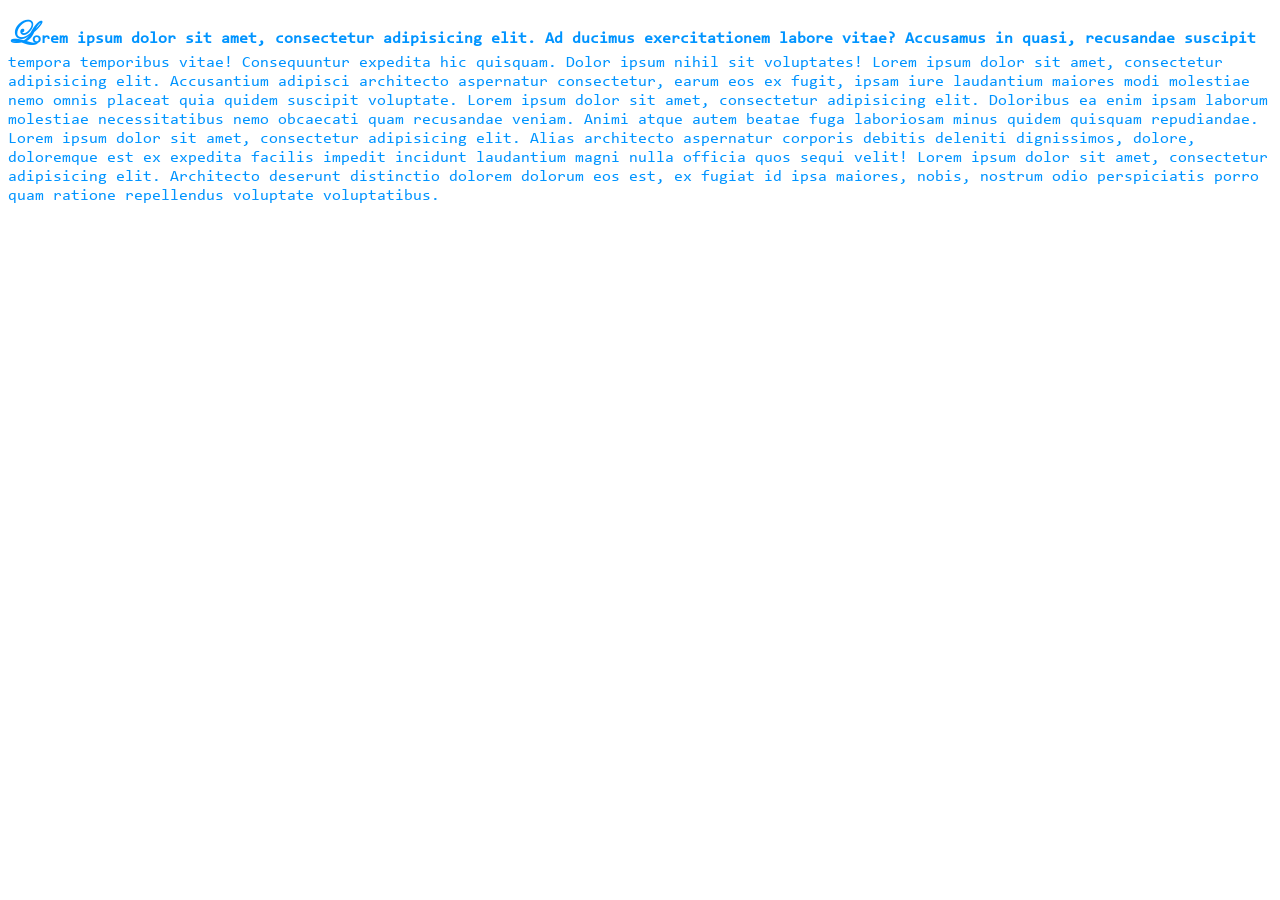
<file: css2/lorem_ipsum/lorem_ipsum.html>
<!DOCTYPE html>
<html>
<head lang="en">
    <meta charset="UTF-8">
    <title> Lorem Ipsum</title>
    <link rel="stylesheet" type="text/css" href="style.css"/>
</head>
<body>

<p>
    Lorem ipsum dolor sit amet, consectetur adipisicing elit.
    Ad ducimus exercitationem labore vitae? Accusamus in quasi,
    recusandae suscipit tempora temporibus vitae! Consequuntur expedita hic quisquam.
    Dolor ipsum nihil sit voluptates! Lorem ipsum dolor sit amet, consectetur adipisicing elit.
    Accusantium adipisci architecto aspernatur consectetur, earum eos ex fugit,
    ipsam iure laudantium maiores modi molestiae nemo omnis placeat quia quidem suscipit voluptate.
    Lorem ipsum dolor sit amet, consectetur adipisicing elit. Doloribus ea enim ipsam laborum molestiae
    necessitatibus nemo obcaecati quam recusandae veniam. Animi atque autem beatae fuga laboriosam minus
    quidem quisquam repudiandae. Lorem ipsum dolor sit amet, consectetur adipisicing elit. Alias architecto
    aspernatur corporis debitis deleniti dignissimos, dolore, doloremque est ex expedita facilis impedit
    incidunt laudantium magni nulla officia quos sequi velit! Lorem ipsum dolor sit amet, consectetur
    adipisicing elit. Architecto deserunt distinctio dolorem dolorum eos est, ex fugiat id ipsa maiores,
    nobis, nostrum odio perspiciatis porro quam ratione repellendus voluptate voluptatibus.
</p>

</body>
</html>
</file>
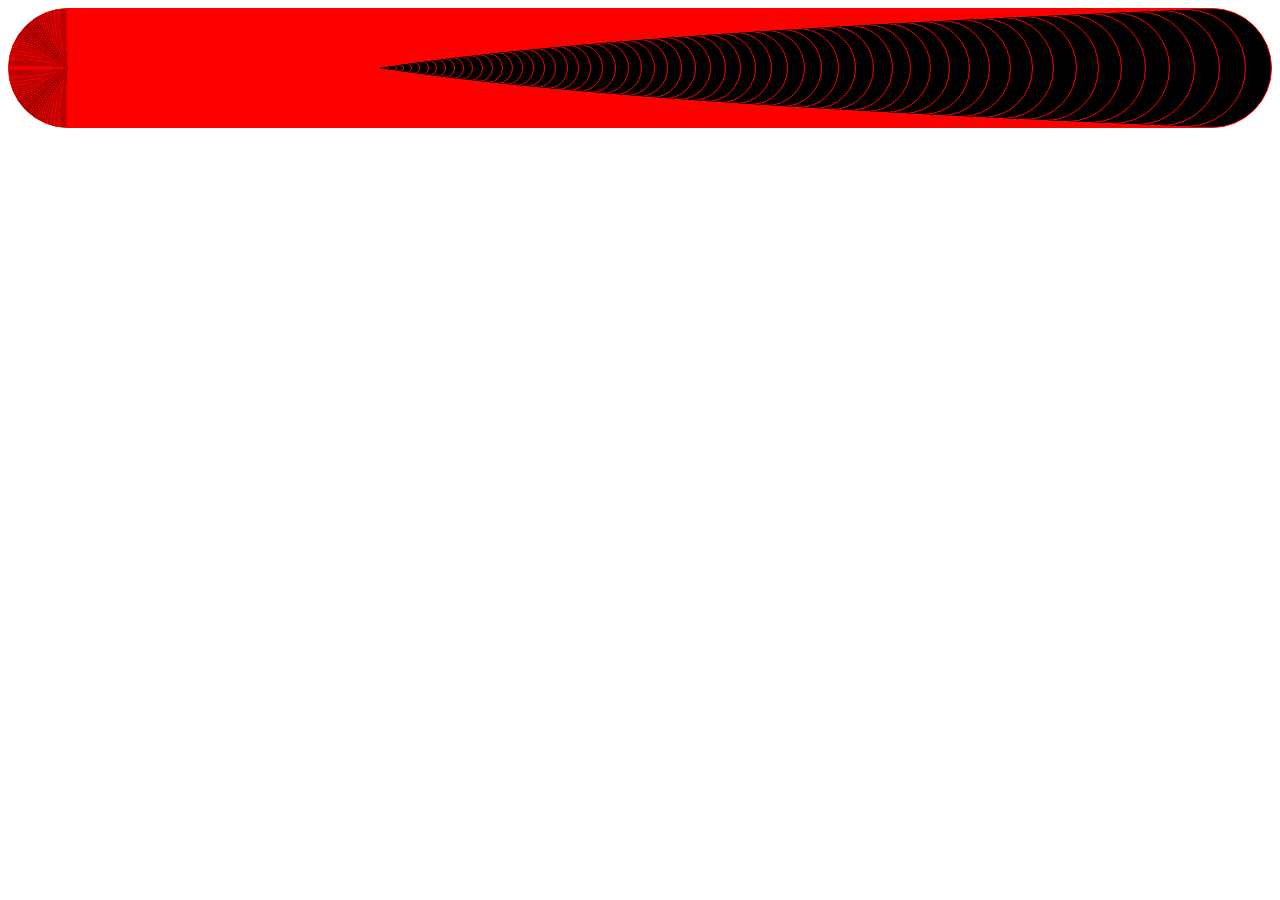
<file: css2/nasted_divs/nasted_divs.html>
<!DOCTYPE html>
<html>
<head lang="en">
    <meta charset="UTF-8">
    <title>Nested Divs</title>
<link type="text/css" rel="stylesheet" href="style.css" />
</head>
<body>
<div><div><div><div><div><div><div><div><div><div><div><div><div><div><div><div><div><div><div><div><div><div><div><div><div><div><div><div><div><div><div><div><div><div><div><div><div><div><div><div><div><div><div><div><div><div><div><div><div><div><div><div><div><div><div><div><div><div><div><div></div></div></div></div></div></div></div></div></div></div></div></div></div></div></div></div></div></div></div></div></div></div></div></div></div></div></div></div></div></div></div></div></div></div></div></div></div></div></div></div></div></div></div></div></div></div></div></div></div></div></div></div></div></div></div></div></div></div></div></div>
</body>
</html>
</file>
<file: stylesheets/stylesheet.css>
/*******************************************************************************
Slate Theme for GitHub Pages
by Jason Costello, @jsncostello
*******************************************************************************/

@import url(pygment_trac.css);

/*******************************************************************************
MeyerWeb Reset
*******************************************************************************/

html, body, div, span, applet, object, iframe,
h1, h2, h3, h4, h5, h6, p, blockquote, pre,
a, abbr, acronym, address, big, cite, code,
del, dfn, em, img, ins, kbd, q, s, samp,
small, strike, strong, sub, sup, tt, var,
b, u, i, center,
dl, dt, dd, ol, ul, li,
fieldset, form, label, legend,
table, caption, tbody, tfoot, thead, tr, th, td,
article, aside, canvas, details, embed,
figure, figcaption, footer, header, hgroup,
menu, nav, output, ruby, section, summary,
time, mark, audio, video {
  margin: 0;
  padding: 0;
  border: 0;
  font: inherit;
  vertical-align: baseline;
}

/* HTML5 display-role reset for older browsers */
article, aside, details, figcaption, figure,
footer, header, hgroup, menu, nav, section {
  display: block;
}

ol, ul {
  list-style: none;
}

table {
  border-collapse: collapse;
  border-spacing: 0;
}

/*******************************************************************************
Theme Styles
*******************************************************************************/

body {
  box-sizing: border-box;
  color:#373737;
  background: #212121;
  font-size: 16px;
  font-family: 'Myriad Pro', Calibri, Helvetica, Arial, sans-serif;
  line-height: 1.5;
  -webkit-font-smoothing: antialiased;
}

h1, h2, h3, h4, h5, h6 {
  margin: 10px 0;
  font-weight: 700;
  color:#222222;
  font-family: 'Lucida Grande', 'Calibri', Helvetica, Arial, sans-serif;
  letter-spacing: -1px;
}

h1 {
  font-size: 36px;
  font-weight: 700;
}

h2 {
  padding-bottom: 10px;
  font-size: 32px;
  background: url('../images/bg_hr.png') repeat-x bottom;
}

h3 {
  font-size: 24px;
}

h4 {
  font-size: 21px;
}

h5 {
  font-size: 18px;
}

h6 {
  font-size: 16px;
}

p {
  margin: 10px 0 15px 0;
}

footer p {
  color: #f2f2f2;
}

a {
  text-decoration: none;
  color: #007edf;
  text-shadow: none;

  transition: color 0.5s ease;
  transition: text-shadow 0.5s ease;
  -webkit-transition: color 0.5s ease;
  -webkit-transition: text-shadow 0.5s ease;
  -moz-transition: color 0.5s ease;
  -moz-transition: text-shadow 0.5s ease;
  -o-transition: color 0.5s ease;
  -o-transition: text-shadow 0.5s ease;
  -ms-transition: color 0.5s ease;
  -ms-transition: text-shadow 0.5s ease;
}

a:hover, a:focus {text-decoration: underline;}

footer a {
  color: #F2F2F2;
  text-decoration: underline;
}

em {
  font-style: italic;
}

strong {
  font-weight: bold;
}

img {
  position: relative;
  margin: 0 auto;
  max-width: 739px;
  padding: 5px;
  margin: 10px 0 10px 0;
  border: 1px solid #ebebeb;

  box-shadow: 0 0 5px #ebebeb;
  -webkit-box-shadow: 0 0 5px #ebebeb;
  -moz-box-shadow: 0 0 5px #ebebeb;
  -o-box-shadow: 0 0 5px #ebebeb;
  -ms-box-shadow: 0 0 5px #ebebeb;
}

p img {
  display: inline;
  margin: 0;
  padding: 0;
  vertical-align: middle;
  text-align: center;
  border: none;
}

pre, code {
  width: 100%;
  color: #222;
  background-color: #fff;

  font-family: Monaco, "Bitstream Vera Sans Mono", "Lucida Console", Terminal, monospace;
  font-size: 14px;

  border-radius: 2px;
  -moz-border-radius: 2px;
  -webkit-border-radius: 2px;
}

pre {
  width: 100%;
  padding: 10px;
  box-shadow: 0 0 10px rgba(0,0,0,.1);
  overflow: auto;
}

code {
  padding: 3px;
  margin: 0 3px;
  box-shadow: 0 0 10px rgba(0,0,0,.1);
}

pre code {
  display: block;
  box-shadow: none;
}

blockquote {
  color: #666;
  margin-bottom: 20px;
  padding: 0 0 0 20px;
  border-left: 3px solid #bbb;
}


ul, ol, dl {
  margin-bottom: 15px
}

ul {
  list-style-position: inside;
  list-style: disc;
  padding-left: 20px;
}

ol {
  list-style-position: inside;
  list-style: decimal;
  padding-left: 20px;
}

dl dt {
  font-weight: bold;
}

dl dd {
  padding-left: 20px;
  font-style: italic;
}

dl p {
  padding-left: 20px;
  font-style: italic;
}

hr {
  height: 1px;
  margin-bottom: 5px;
  border: none;
  background: url('../images/bg_hr.png') repeat-x center;
}

table {
  border: 1px solid #373737;
  margin-bottom: 20px;
  text-align: left;
 }

th {
  font-family: 'Lucida Grande', 'Helvetica Neue', Helvetica, Arial, sans-serif;
  padding: 10px;
  background: #373737;
  color: #fff;
 }

td {
  padding: 10px;
  border: 1px solid #373737;
 }

form {
  background: #f2f2f2;
  padding: 20px;
}

/*******************************************************************************
Full-Width Styles
*******************************************************************************/

.outer {
  width: 100%;
}

.inner {
  position: relative;
  max-width: 640px;
  padding: 20px 10px;
  margin: 0 auto;
}

#forkme_banner {
  display: block;
  position: absolute;
  top:0;
  right: 10px;
  z-index: 10;
  padding: 10px 50px 10px 10px;
  color: #fff;
  background: url('../images/blacktocat.png') #0090ff no-repeat 95% 50%;
  font-weight: 700;
  box-shadow: 0 0 10px rgba(0,0,0,.5);
  border-bottom-left-radius: 2px;
  border-bottom-right-radius: 2px;
}

#header_wrap {
  background: #212121;
  background: -moz-linear-gradient(top, #373737, #212121);
  background: -webkit-linear-gradient(top, #373737, #212121);
  background: -ms-linear-gradient(top, #373737, #212121);
  background: -o-linear-gradient(top, #373737, #212121);
  background: linear-gradient(top, #373737, #212121);
}

#header_wrap .inner {
  padding: 50px 10px 30px 10px;
}

#project_title {
  margin: 0;
  color: #fff;
  font-size: 42px;
  font-weight: 700;
  text-shadow: #111 0px 0px 10px;
}

#project_tagline {
  color: #fff;
  font-size: 24px;
  font-weight: 300;
  background: none;
  text-shadow: #111 0px 0px 10px;
}

#downloads {
  position: absolute;
  width: 210px;
  z-index: 10;
  bottom: -40px;
  right: 0;
  height: 70px;
  background: url('../images/icon_download.png') no-repeat 0% 90%;
}

.zip_download_link {
  display: block;
  float: right;
  width: 90px;
  height:70px;
  text-indent: -5000px;
  overflow: hidden;
  background: url(../images/sprite_download.png) no-repeat bottom left;
}

.tar_download_link {
  display: block;
  float: right;
  width: 90px;
  height:70px;
  text-indent: -5000px;
  overflow: hidden;
  background: url(../images/sprite_download.png) no-repeat bottom right;
  margin-left: 10px;
}

.zip_download_link:hover {
  background: url(../images/sprite_download.png) no-repeat top left;
}

.tar_download_link:hover {
  background: url(../images/sprite_download.png) no-repeat top right;
}

#main_content_wrap {
  background: #f2f2f2;
  border-top: 1px solid #111;
  border-bottom: 1px solid #111;
}

#main_content {
  padding-top: 40px;
}

#footer_wrap {
  background: #212121;
}



/*******************************************************************************
Small Device Styles
*******************************************************************************/

@media screen and (max-width: 480px) {
  body {
    font-size:14px;
  }

  #downloads {
    display: none;
  }

  .inner {
    min-width: 320px;
    max-width: 480px;
  }

  #project_title {
  font-size: 32px;
  }

  h1 {
    font-size: 28px;
  }

  h2 {
    font-size: 24px;
  }

  h3 {
    font-size: 21px;
  }

  h4 {
    font-size: 18px;
  }

  h5 {
    font-size: 14px;
  }

  h6 {
    font-size: 12px;
  }

  code, pre {
    min-width: 320px;
    max-width: 480px;
    font-size: 11px;
  }

}
</file>
<file: css3/problem3/style.css>
@font-face{
    src: url(http://fonts.googleapis.com/css?family=Poiret+One);
    font-family: poiret-one;
}
body{
    margin: 0;
    padding: 0;
}
header{
    background: #000000; /* Old browsers */
    background: -moz-linear-gradient(top,  #000000 0%, #3b3b3b 0%, #3b3b3b 0%, #3b3b3b 79%, #2d2d2d 100%, #1c1b1a 100%, #2d2d2d 101%); /* FF3.6+ */
    background: -webkit-gradient(linear, left top, left bottom, color-stop(0%,#000000), color-stop(0%,#3b3b3b), color-stop(0%,#3b3b3b), color-stop(79%,#3b3b3b), color-stop(100%,#2d2d2d), color-stop(100%,#1c1b1a), color-stop(101%,#2d2d2d)); /* Chrome,Safari4+ */
    background: -webkit-linear-gradient(top,  #000000 0%,#3b3b3b 0%,#3b3b3b 0%,#3b3b3b 79%,#2d2d2d 100%,#1c1b1a 100%,#2d2d2d 101%); /* Chrome10+,Safari5.1+ */
    background: -o-linear-gradient(top,  #000000 0%,#3b3b3b 0%,#3b3b3b 0%,#3b3b3b 79%,#2d2d2d 100%,#1c1b1a 100%,#2d2d2d 101%); /* Opera 11.10+ */
    background: -ms-linear-gradient(top,  #000000 0%,#3b3b3b 0%,#3b3b3b 0%,#3b3b3b 79%,#2d2d2d 100%,#1c1b1a 100%,#2d2d2d 101%); /* IE10+ */
    background: linear-gradient(to bottom,  #000000 0%,#3b3b3b 0%,#3b3b3b 0%,#3b3b3b 79%,#2d2d2d 100%,#1c1b1a 100%,#2d2d2d 101%); /* W3C */
    filter: progid:DXImageTransform.Microsoft.gradient( startColorstr='#000000', endColorstr='#2d2d2d',GradientType=0 ); /* IE6-9 */
    border-radius: 10px 10px 0 0;
    border: 1px solid black;
    width: 520px;
    height: 55px;
    padding: 5px;
}
header img{
    float: left;
}
header button{
    float: right;
    background-image: url("btn.png");
    width: 50px;
    height: 20px;
    border: 1px solid #FFFFFF;
    border-radius: 30px;
    margin-top: 12px;
}
header h3 {
    display: inline-block;
    color: white;
    margin: 0px 10px 0px 20px;
    padding: 9px 0px;
}

header input{
    margin: 0px 5px 0px 0px;
    width: 23%;
}


main{
    margin: 0px -10px 0px 0px;
    background-color: #3B3B3B;
    width: 512px;
    padding: 10px;
    border-radius: 0px 0px 10px 10px;
}
main h2{
    margin: 5px 5px 0px 0px;
    color: #FAD417;
}

p{
    font-family: poiret-one;
    margin: 10px 0px 0px 0px;
    color: #A3A3A3;
    width: 500px;
}

a{
    text-decoration: none;
    color: #A3A3A3;
}

span{
    color: white;
}

/* ������ �� �� �� ������� Pixel Perfect. ����� �� 3 ���� � �� �������.  */
</file>
<file: css3/problem4/style.css>
*{
    font-family: Verdana;
}
body > div{
    background: #F1F1F1;
    border: 1px solid black;
    width: 890px;
    height: 750px;
    padding: 2px;
}
/* Navigation Edit and Design */
nav{
    font-size: 13px;
    margin: 0;
    padding: 0;
    float: left;
}
img{
    padding: 10px 0px 10px 0px;
}

nav ul{
    margin: 0px 0px 20px;
    padding: 0px;
    list-style: none;
}

nav ul li:first-child{
    color: #8C0100;
    font-weight: bold;
}

/* --------------------------- */

/* Main Edit and Design */

main{
    background-color: white;
    float: left;
    margin-left: 20px;
    margin-right: 2px;
    padding: 0px 0px 0px 5px;
    border: 1px solid black;
    width: 500px;
}
span.leftArrow{
    float: left;
}
span.rightArrow{
    float: right;
}
main button{
    width: 100px;
    background-color: white;
    border-color: black;
}
main section article{
    padding: 0px 0px 10px 0px;
}

main section div.divBold{
    font-weight: bold;
}

main section article img{
    margin-top: 10px;
    padding: 10px 10px 40px 0px;
    float: left;
}

main section div.title{;
    background: #808080;
    color: white;
    padding: 0px 0px 0px 5px;
}

main header div{
    width: 98%;
}

hr{
    width: 98%;
}

/* Aside Edit and Design */

aside{
    width: 220px;
    display: block;
    float: left;
    border: 1px solid black;
    padding: 0px 0px 0px 0px;
    text-align: center;
}
aside > article > header {
    background-color: #808080;
    color: white;
    width: 220px;
}
aside article {
    background: white;
    border: 1px solid;
    padding: 0px 15px 5px 0px;
    margin: 2px 0px 0px 0px;
}
aside article input{
    margin: 5px;
    width: 100px;
}

aside article a{
    color: brown;
}

aside article button{
    background-color: white;
    border-width: 2px;
    color: black;
    font-weight: bold;
}
</file>
<file: css3/problem5/style.css>
div.laptopPrice, div.text , label, span{
    font-family: georgia;
}
article{
    width: 740px;
}
article header{
    text-align: center;
}
section.main{
    border: 1px solid black;
    padding: 5px;
    height: 480px;
    width: 505px;
}
a{
    color: #0094ff;
}
article header h2{
    display: inline;
}

hr{
    height: 1px;
    background-color: black;
}

/* Left Fieldset positions edit */

section.left{
    float: left;
    width: 280px;
}

section.left fieldset{
    width: 220px;
}

section.left fieldset img{
    float: left;
}

section.left fieldset div.laptopPrice{
    float: left;
    margin-left: 45px;
    margin-top: 10px;
}

section.left fieldset div.text{
    float: right;
    margin-top: -65px;
}

/* Right Fieldset positions edit */
section.middle{
    float: left;
    width: 250px;
    margin-left: -25px;
}

section.middle fieldset{
    width: 220px;
}

section.middle fieldset img{
    float: left;
}

section.middle fieldset div.laptopPrice{
    float: left;
    margin-left: 45px;
    margin-top: 10px;
}

section.middle fieldset div.text{
    float: right;
    margin-top: -65px;
}

/* Inputs, Labels n Span positions */

section.right{
    margin-right: -20px;
    float: right;
    margin-top: -440px;
}

section.right div{
    margin: 25px;
}

section.right input{
    width: 170px;
    margin-left: -60px;
}

label{
    margin: -25px;
}

span{
    margin-left: 40px;
}
</file>
<file: css3/problem6/style.css>
fieldset{
    background-color: #1E3741;
    border-radius: 2%;
    padding: 0;
    margin: 0;
    width: 700px;
}
/* Header Nav positions edit */
header nav ul{
    list-style: none;
    padding: 0px;
}
    header nav ul li{
        float: left ;
        display: inline;
        border-right: #1E3741;
    }


/* Header Nav design */
header nav ul li{
    font-size: 15px;
    background-color: #4B5F67;
    padding: 5px 10px;
    margin: 1px;
}

header nav ul li:first-child{
    background-color: #1E3741;
}
header nav ul li:first-child a {
    color: white;
}

header nav ul li a{
text-decoration: none;
    color: #8A9EA6;
}
header nav ul li a:hover{
text-decoration: underline;
}
header nav ul li:nth-child(2) a{
    text-decoration: underline;
}
/* Section and Nav positions edit */
section nav ul{
    list-style: none;
    padding: 0px;
}
section nav ul li{
    padding: 5px 10px ;
}
section {
    float: left;
}
section nav{
    width: 279px;
}

/* Section and Nav design */

section nav ul li:first-child{
    background-color: #00968C;
    color: white;
    border-bottom: none;
}
section nav ul li{
    font-weight: bold;
    color: #9F9682;
}
section nav ul li{
    border-bottom: 1px solid grey;
}
section nav ul li:last-child{
    border-bottom: none;
}

section img{
    padding: 16px 0px 0px 0px;
}

/* ������ ����� �� ��������� �� ���� �� ���������� ��� ������
��, ���� �� ������� ������� ������� � �� ������ �� �� ������� ����
���������� � �� �� ������� ���� ���������� �� 30 ���. */
</file>
<file: css_ticket/ticket.css>
table{
    padding: 0;
    margin: 0;
    text-align: left;
    background-color: dimgrey;
    border-collapse: collapse;
}
td{
    padding: 10px;
}
tr td:first-child{
    color: #FFFFFF;
    font-style: italic
}

#userStat{
    width: 10px;
    height: 10px;
    color:green
}

#support {
    color: red
}

a {
    color: #FFFF99;
    text-decoration: none
}
a:hover{
    text-decoration: underline
}

.grey{
    color: silver;
}
th{
    font-weight: normal;
    text-align: left;
    color: silver;
}

#statusAnswer{
    color:  #CE6B43;
}
</file>
<file: forum_post/style.css>
body {
    background: grey;
    padding: 5px;
}
h1{
    color: lightgoldenrodyellow;
}
header{
    text-align: center;
}
li{
    list-style: none;
}
li > a {
    text-decoration: none;
    color: white;
}
li:last-of-type{
    text-decoration: underline;
    text-decoration-color: white;
    /* ^ ??? FireFox-a ??? ?????? ????? ?? ???????????, ??????? ????? ?????, ?????? ?????? ?? ? ? ????.
    ????????? ???? ? ??? ???? ??? ?? windows 10, ? Project Spartan ???? ? ?? ??? ?? ????????? ? ????, ??? ???? ? ????? ??? */
}
.current {
    background: lightgrey;
}
p > a{
    text-decoration: none;
    color: black;
}
body > footer:last-of-type{
    text-align: center;
}
</file>
<file: international_employees/style.css>
table{
    border-collapse: collapse;
    margin: 0;
    padding: 0;

}
tr td{
    border-top: none;
    border: 1px inset darkgrey;
    padding: 5px;
}
thead{
    color:white;
    background: #32CD32;
}
tbody > tr:nth-of-type(2n){
    background: #FFEFD5;
}
img{
    height: 20px;
    weight: 30px;
}
</file>
<file: css2/calculator/style.css>
*{
    margin: 5;
    padding: 5;
}
#tdwidth{
    width: 389px;
}
article > table{
    background: #edf4fc; /* Old browsers */
    background: -moz-linear-gradient(top,  #edf4fc 0%, #d9e4f1 24%, #d9e4f1 100%); /* FF3.6+ */
    background: -webkit-gradient(linear, left top, left bottom, color-stop(0%,#edf4fc), color-stop(24%,#d9e4f1), color-stop(100%,#d9e4f1)); /* Chrome,Safari4+ */
    background: -webkit-linear-gradient(top,  #edf4fc 0%,#d9e4f1 24%,#d9e4f1 100%); /* Chrome10+,Safari5.1+ */
    background: -o-linear-gradient(top,  #edf4fc 0%,#d9e4f1 24%,#d9e4f1 100%); /* Opera 11.10+ */
    background: -ms-linear-gradient(top,  #edf4fc 0%,#d9e4f1 24%,#d9e4f1 100%); /* IE10+ */
    background: linear-gradient(to bottom,  #edf4fc 0%,#d9e4f1 24%,#d9e4f1 100%); /* W3C */
    filter: progid:DXImageTransform.Microsoft.gradient( startColorstr='#edf4fc', endColorstr='#d9e4f1',GradientType=0 ); /* IE6-9 */
    border: 1px solid;
    ;
}
img{
    width: 100%;
}

fieldset > table{
 width: 100%;
}
fieldset>input{
    padding-top: 100%;
    width: 95%;
    text-align: right;
    border:none;
    background: #efefef; /* Old browsers */
    background: -moz-linear-gradient(top,  #efefef 0%, #d9e4f1 100%); /* FF3.6+ */
    background: -webkit-gradient(linear, left top, left bottom, color-stop(0%,#efefef), color-stop(100%,#d9e4f1)); /* Chrome,Safari4+ */
    background: -webkit-linear-gradient(top,  #efefef 0%,#d9e4f1 100%); /* Chrome10+,Safari5.1+ */
    background: -o-linear-gradient(top,  #efefef 0%,#d9e4f1 100%); /* Opera 11.10+ */
    background: -ms-linear-gradient(top,  #efefef 0%,#d9e4f1 100%); /* IE10+ */
    background: linear-gradient(to bottom,  #efefef 0%,#d9e4f1 100%); /* W3C */
    filter: progid:DXImageTransform.Microsoft.gradient( startColorstr='#efefef', endColorstr='#d9e4f1',GradientType=0 ); /* IE6-9 */
    padding: 10px;
}
article  fieldset table#numbers{
    border: none;
    font-size: 12px;
}


table#numbers tr:nth-of-type(2n){
    color: grey;
}

article fieldset{
    padding: 2%;
    background: #efefef; /* Old browsers */
    background: -moz-linear-gradient(top,  #efefef 0%, #d9e4f1 100%); /* FF3.6+ */
    background: -webkit-gradient(linear, left top, left bottom, color-stop(0%,#efefef), color-stop(100%,#d9e4f1)); /* Chrome,Safari4+ */
    background: -webkit-linear-gradient(top,  #efefef 0%,#d9e4f1 100%); /* Chrome10+,Safari5.1+ */
    background: -o-linear-gradient(top,  #efefef 0%,#d9e4f1 100%); /* Opera 11.10+ */
    background: -ms-linear-gradient(top,  #efefef 0%,#d9e4f1 100%); /* IE10+ */
    background: linear-gradient(to bottom,  #efefef 0%,#d9e4f1 100%); /* W3C */
    filter: progid:DXImageTransform.Microsoft.gradient( startColorstr='#efefef', endColorstr='#d9e4f1',GradientType=0 ); /* IE6-9 */
}
table tr.choice > td:first-child {
    border:1px solid black;
    border-radius: 4%;
}

td > button{
    color : midnightblue;
    width: 95%;
}

.result{
    background: #edf4fc; /* Old browsers */
    background: -moz-linear-gradient(top,  #edf4fc 0%, #d9e4f1 24%, #d9e4f1 100%); /* FF3.6+ */
    background: -webkit-gradient(linear, left top, left bottom, color-stop(0%,#edf4fc), color-stop(24%,#d9e4f1), color-stop(100%,#d9e4f1)); /* Chrome,Safari4+ */
    background: -webkit-linear-gradient(top,  #edf4fc 0%,#d9e4f1 24%,#d9e4f1 100%); /* Chrome10+,Safari5.1+ */
    background: -o-linear-gradient(top,  #edf4fc 0%,#d9e4f1 24%,#d9e4f1 100%); /* Opera 11.10+ */
    background: -ms-linear-gradient(top,  #edf4fc 0%,#d9e4f1 24%,#d9e4f1 100%); /* IE10+ */
    background: linear-gradient(to bottom,  #edf4fc 0%,#d9e4f1 24%,#d9e4f1 100%); /* W3C */
    filter: progid:DXImageTransform.Microsoft.gradient( startColorstr='#edf4fc', endColorstr='#d9e4f1',GradientType=0 ); /* IE6-9 */

    height: 100%;
}

a{
    text-decoration: none;
    color: black;
}
/* Taka i ne razbrax kak da napravq purvata bukva na text-a v linka da q podchertaq. */

a:hover{
    text-decoration: underline;
}

.whiteblue{
    background: #f7fbff; /* Old browsers */
    background: -moz-linear-gradient(top,  #f7fbff 0%, #eef4f8 40%, #e7edf5 48%, #ebf3f9 92%, #eef5fb 96%, #f6fafd 100%); /* FF3.6+ */
    background: -webkit-gradient(linear, left top, left bottom, color-stop(0%,#f7fbff), color-stop(40%,#eef4f8), color-stop(48%,#e7edf5), color-stop(92%,#ebf3f9), color-stop(96%,#eef5fb), color-stop(100%,#f6fafd)); /* Chrome,Safari4+ */
    background: -webkit-linear-gradient(top,  #f7fbff 0%,#eef4f8 40%,#e7edf5 48%,#ebf3f9 92%,#eef5fb 96%,#f6fafd 100%); /* Chrome10+,Safari5.1+ */
    background: -o-linear-gradient(top,  #f7fbff 0%,#eef4f8 40%,#e7edf5 48%,#ebf3f9 92%,#eef5fb 96%,#f6fafd 100%); /* Opera 11.10+ */
    background: -ms-linear-gradient(top,  #f7fbff 0%,#eef4f8 40%,#e7edf5 48%,#ebf3f9 92%,#eef5fb 96%,#f6fafd 100%); /* IE10+ */
    background: linear-gradient(to bottom,  #f7fbff 0%,#eef4f8 40%,#e7edf5 48%,#ebf3f9 92%,#eef5fb 96%,#f6fafd 100%); /* W3C */
    filter: progid:DXImageTransform.Microsoft.gradient( startColorstr='#f7fbff', endColorstr='#f6fafd',GradientType=0 ); /* IE6-9 */
}

td > button[disabled]{
    background: #d9e4f1; /* Old browsers */
    background: -moz-linear-gradient(top,  #d9e4f1 0%, #d9e4f1 100%); /* FF3.6+ */
    background: -webkit-gradient(linear, left top, left bottom, color-stop(0%,#d9e4f1), color-stop(100%,#d9e4f1)); /* Chrome,Safari4+ */
    background: -webkit-linear-gradient(top,  #d9e4f1 0%,#d9e4f1 100%); /* Chrome10+,Safari5.1+ */
    background: -o-linear-gradient(top,  #d9e4f1 0%,#d9e4f1 100%); /* Opera 11.10+ */
    background: -ms-linear-gradient(top,  #d9e4f1 0%,#d9e4f1 100%); /* IE10+ */
    background: linear-gradient(to bottom,  #d9e4f1 0%,#d9e4f1 100%); /* W3C */
    filter: progid:DXImageTransform.Microsoft.gradient( startColorstr='#d9e4f1', endColorstr='#d9e4f1',GradientType=0 ); /* IE6-9 */
}

.numbers{
    background: #f7fbff; /* Old browsers */
    background: -moz-linear-gradient(top,  #f7fbff 0%, #f1f5f9 38%, #e7edf5 54%, #e8f0f7 100%); /* FF3.6+ */
    background: -webkit-gradient(linear, left top, left bottom, color-stop(0%,#f7fbff), color-stop(38%,#f1f5f9), color-stop(54%,#e7edf5), color-stop(100%,#e8f0f7)); /* Chrome,Safari4+ */
    background: -webkit-linear-gradient(top,  #f7fbff 0%,#f1f5f9 38%,#e7edf5 54%,#e8f0f7 100%); /* Chrome10+,Safari5.1+ */
    background: -o-linear-gradient(top,  #f7fbff 0%,#f1f5f9 38%,#e7edf5 54%,#e8f0f7 100%); /* Opera 11.10+ */
    background: -ms-linear-gradient(top,  #f7fbff 0%,#f1f5f9 38%,#e7edf5 54%,#e8f0f7 100%); /* IE10+ */
    background: linear-gradient(to bottom,  #f7fbff 0%,#f1f5f9 38%,#e7edf5 54%,#e8f0f7 100%); /* W3C */
    filter: progid:DXImageTransform.Microsoft.gradient( startColorstr='#f7fbff', endColorstr='#e8f0f7',GradientType=0 ); /* IE6-9 */

}

button:hover{
    border-color:white;
    background: #fcf344; /* Old browsers */
    background: -moz-linear-gradient(top,  #fcf344 0%, #fcf344 38%, #f7f7e1 54%, #fcf344 100%); /* FF3.6+ */
    background: -webkit-gradient(linear, left top, left bottom, color-stop(0%,#fcf344), color-stop(38%,#fcf344), color-stop(54%,#f7f7e1), color-stop(100%,#fcf344)); /* Chrome,Safari4+ */
    background: -webkit-linear-gradient(top,  #fcf344 0%,#fcf344 38%,#f7f7e1 54%,#fcf344 100%); /* Chrome10+,Safari5.1+ */
    background: -o-linear-gradient(top,  #fcf344 0%,#fcf344 38%,#f7f7e1 54%,#fcf344 100%); /* Opera 11.10+ */
    background: -ms-linear-gradient(top,  #fcf344 0%,#fcf344 38%,#f7f7e1 54%,#fcf344 100%); /* IE10+ */
    background: linear-gradient(to bottom,  #fcf344 0%,#fcf344 38%,#f7f7e1 54%,#fcf344 100%); /* W3C */
    filter: progid:DXImageTransform.Microsoft.gradient( startColorstr='#fcf344', endColorstr='#fcf344',GradientType=0 ); /* IE6-9 */

}

nav > table {
    width: 389px;
    background: #edf4fc; /* Old browsers */
    background: -moz-linear-gradient(top,  #edf4fc 0%, #d9e4f1 24%, #d9e4f1 100%); /* FF3.6+ */
    background: -webkit-gradient(linear, left top, left bottom, color-stop(0%,#edf4fc), color-stop(24%,#d9e4f1), color-stop(100%,#d9e4f1)); /* Chrome,Safari4+ */
    background: -webkit-linear-gradient(top,  #edf4fc 0%,#d9e4f1 24%,#d9e4f1 100%); /* Chrome10+,Safari5.1+ */
    background: -o-linear-gradient(top,  #edf4fc 0%,#d9e4f1 24%,#d9e4f1 100%); /* Opera 11.10+ */
    background: -ms-linear-gradient(top,  #edf4fc 0%,#d9e4f1 24%,#d9e4f1 100%); /* IE10+ */
    background: linear-gradient(to bottom,  #edf4fc 0%,#d9e4f1 24%,#d9e4f1 100%); /* W3C */
    filter: progid:DXImageTransform.Microsoft.gradient( startColorstr='#edf4fc', endColorstr='#d9e4f1',GradientType=0 ); /* IE6-9 */
    border: 1px solid;
}
</file>
<file: css2/forum_post/style.css>
.clearfix, body header div#header-container, body header nav, body header nav ul, body header nav ul li ul.sub-nav-list, body section, body aside {
    zoom: 1;
}

.clearfix:after, body header div#header-container:after, body header nav:after, body header nav ul:after, body header nav ul li ul.sub-nav-list:after, body section:after, body aside:after, .clearfix:before, body header div#header-container:before, body header nav:before, body header nav ul:before, body header nav ul li ul.sub-nav-list:before, body section:before, body aside:before {
    content: "\0020";
    display: block;
    height: 0;
    overflow: hidden;
}

.clearfix:after, body header div#header-container:after, body header nav:after, body header nav ul:after, body header nav ul li ul.sub-nav-list:after, body section:after, body aside:after {
    clear: both;
}

body, header, section, footer, article, h1, h2, h3, h4, h5, h6, input, button, label, p, fieldset, nav, ul, li, a, span, strong, em {
    margin: 0;
    padding: 0;
    border: 0;
}

div, h1, h3, h4, h5, h6, header, footer, body, section, nav, article, aside {
    display: block;
}

body {
    background: #d891ff; /* Old browsers */
    background: -moz-linear-gradient(top,  #d891ff 0%, #d292fd 0%, #c58af1 5%, #a53cf4 14%, #8e19ef 20%, #9215f2 24%, #9215f2 100%, #ffffff 100%); /* FF3.6+ */
    background: -webkit-gradient(linear, left top, left bottom, color-stop(0%,#d891ff), color-stop(0%,#d292fd), color-stop(5%,#c58af1), color-stop(14%,#a53cf4), color-stop(20%,#8e19ef), color-stop(24%,#9215f2), color-stop(100%,#9215f2), color-stop(100%,#ffffff)); /* Chrome,Safari4+ */
    background: -webkit-linear-gradient(top,  #d891ff 0%,#d292fd 0%,#c58af1 5%,#a53cf4 14%,#8e19ef 20%,#9215f2 24%,#9215f2 100%,#ffffff 100%); /* Chrome10+,Safari5.1+ */
    background: -o-linear-gradient(top,  #d891ff 0%,#d292fd 0%,#c58af1 5%,#a53cf4 14%,#8e19ef 20%,#9215f2 24%,#9215f2 100%,#ffffff 100%); /* Opera 11.10+ */
    background: -ms-linear-gradient(top,  #d891ff 0%,#d292fd 0%,#c58af1 5%,#a53cf4 14%,#8e19ef 20%,#9215f2 24%,#9215f2 100%,#ffffff 100%); /* IE10+ */
    background: linear-gradient(to bottom,  #d891ff 0%,#d292fd 0%,#c58af1 5%,#a53cf4 14%,#8e19ef 20%,#9215f2 24%,#9215f2 100%,#ffffff 100%); /* W3C */
    filter: progid:DXImageTransform.Microsoft.gradient( startColorstr='#d891ff', endColorstr='#ffffff',GradientType=0 ); /* IE6-9 */

    font: 14px normal Arial;
    color: white;
}

body header {
    padding-top: 25px;
    padding-bottom: 5px;
    padding-right: 15px;
    padding-left: 15px;
}

body header div#header-container div#logo-container {
    float: left;
    position: relative;
}

body header div#header-container div#reg-form-container {
    float: right;
    position: relative;
    right: 5%;
    top: 50%;
}

body header div#header-container div#reg-form-container div {
    text-align: right;
}

body header div#header-container div#reg-form-container div label {
    width: 50px;
    margin: 5px;
}

body header div#header-container div#reg-form-container div input {
    width: 130px;
    border: 1px solid #603382;
    border-radius: 10px;
    padding: 2px 5px;
    margin: 5px;
    background-color: #C58AF1;
}

body header div#header-container div#reg-form-container button {
    margin-left: auto;
    margin-right: auto;
    font-weight: bold;
    border: 1px solid #603382;
    border-style: outset;
    border-radius: 10px;
    padding: 5px 8px;
    background-color: #C58AF1;
}

body header div#header-container div#reg-form-container button:hover {
    background-color: #8949b9;
    border-style: inset;
}

body header nav {
    display: inline-block;
    width: 75%;
    margin: 20px 20px 20px 20px;
    padding: 12px;
    border: 2px solid #000;
    border-radius: 15px;
}

body header nav ul.nav-list {
    list-style-type: none;
}

body header nav ul li {
    float: left;
    margin: 0;
}

body header nav ul li a {
    text-decoration: none;
    padding: 0 10px 0 10px;
    color: white;
    font: 1.4em normal Arial;
}

body header nav ul li a.selected {
    font-weight: bold;
}

body header nav ul li:hover > a {
    text-decoration: underline;
    color: #a8a8a8;
}

body header nav ul li:hover > a + ul {
    display: block;
}

body header nav ul li ul.sub-nav-list {
    position: absolute;
    display: none;
    background-color: rgba(179, 94, 243, 0.9);
    border-radius: 5px;
}

body header nav ul li ul li {
    float: none;
    margin: 0 15px;
    padding: 10px 0;
    border-bottom: 1px solid black;
}

body header nav ul li ul li:last-of-type {
    border-bottom: none;
}

body header nav ul li ul li > a {
    font-size: 1.2em;
    color: #fff;
}

body section {
    width: 75%;
    float: left;
    color: black;
}

body section article {
    margin: 20px;
    padding: 20px;
    border: 2px solid black;
    border-radius: 15px;
    color: #FFFFFF;
}

body section article header {
    background: none;
    padding: 5px;
}

body section article header h1 {
    font-size: 1.4em;
    padding: 0;
}

body section article footer {
    padding: 5px;
}

body section article footer p {
    font-size: 16px;
    text-align: right;
    font-weight: normal;;
}

body section article footer p time {
    font-family: Consolas, 'Lucida Console', 'DejaVu Sans Mono', monospace;
}

body section article footer p a {
    text-decoration: none;
    color: #c58af1;
}

body section article footer p a:hover {
    text-decoration: underline;
}

body aside {
    float: left;
    width: 20%;
    margin: 20px;
}

body aside > ul {
    list-style-type: none;
}

body aside > ul > li {
    margin: 15px 0;
    padding: 15px;
    border: 1px solid black;
    border-radius: 5px;
}

body aside > ul > li h2 {
    font-size: 1.1em;
    font-weight: bold;
}

body aside > ul > li p {
    margin-top: 10px;
    margin-right: 5px;
    margin-bottom: 10px;
    margin-left: 5px;
    font-size: 14px;
}

body aside > ul > li p a {
    color: #aaaaaa;
    text-decoration: none;
}

body aside > ul > li p strong {
    color: #cccccc;
    font-weight: bold;
    font-style: normal;
}

body aside > ul > li p em {
    color: #cccccc;
    font-weight: normal;
    font-style: italic;
}

body aside > ul > li ul {
    list-style-type: none;
    margin-top: 10px;
    margin-right: 0;
    margin-bottom: 10px;
    margin-left: 0px;
}

body aside > ul > li ul li {
    margin-top: 5px;
    margin-left: 10px;
    margin-bottom: 0px;
    margin-right: 0px;
    background: url(images/li-dot.png) no-repeat;
    background-position: 0 50%;
    padding-left: 25px;
}

body footer {
    clear: both;
    padding-top: 15px;
    padding-bottom: 25px;
    padding-right: 0px;
    padding-left: 0px;
}

body footer p {
    text-align: center;
    font-size: 1.2em;
    font-weight: bold;
}
</file>
<file: css2/lorem_ipsum/style.css>
@font-face {
 font-family: fantastic;
    src: url(Consolas.ttf);
}
@font-face {
    font-family: adwert;
    src: url(ITCEDSCR.TTF)
}
p:first-letter{
    font-family: adwert;
    font-size: 200%;
}
p:first-line{
    font-family: fantastic;
    font-weight: bold;
}
p{
    font-family: fantastic;
    color: #0094ff
}
</file>
<file: css2/nasted_divs/style.css>
div {

    background: #000;
    border-radius: 60px;
    border: 1px solid #ff0000;
    padding-right: 2%;
}
</file>
